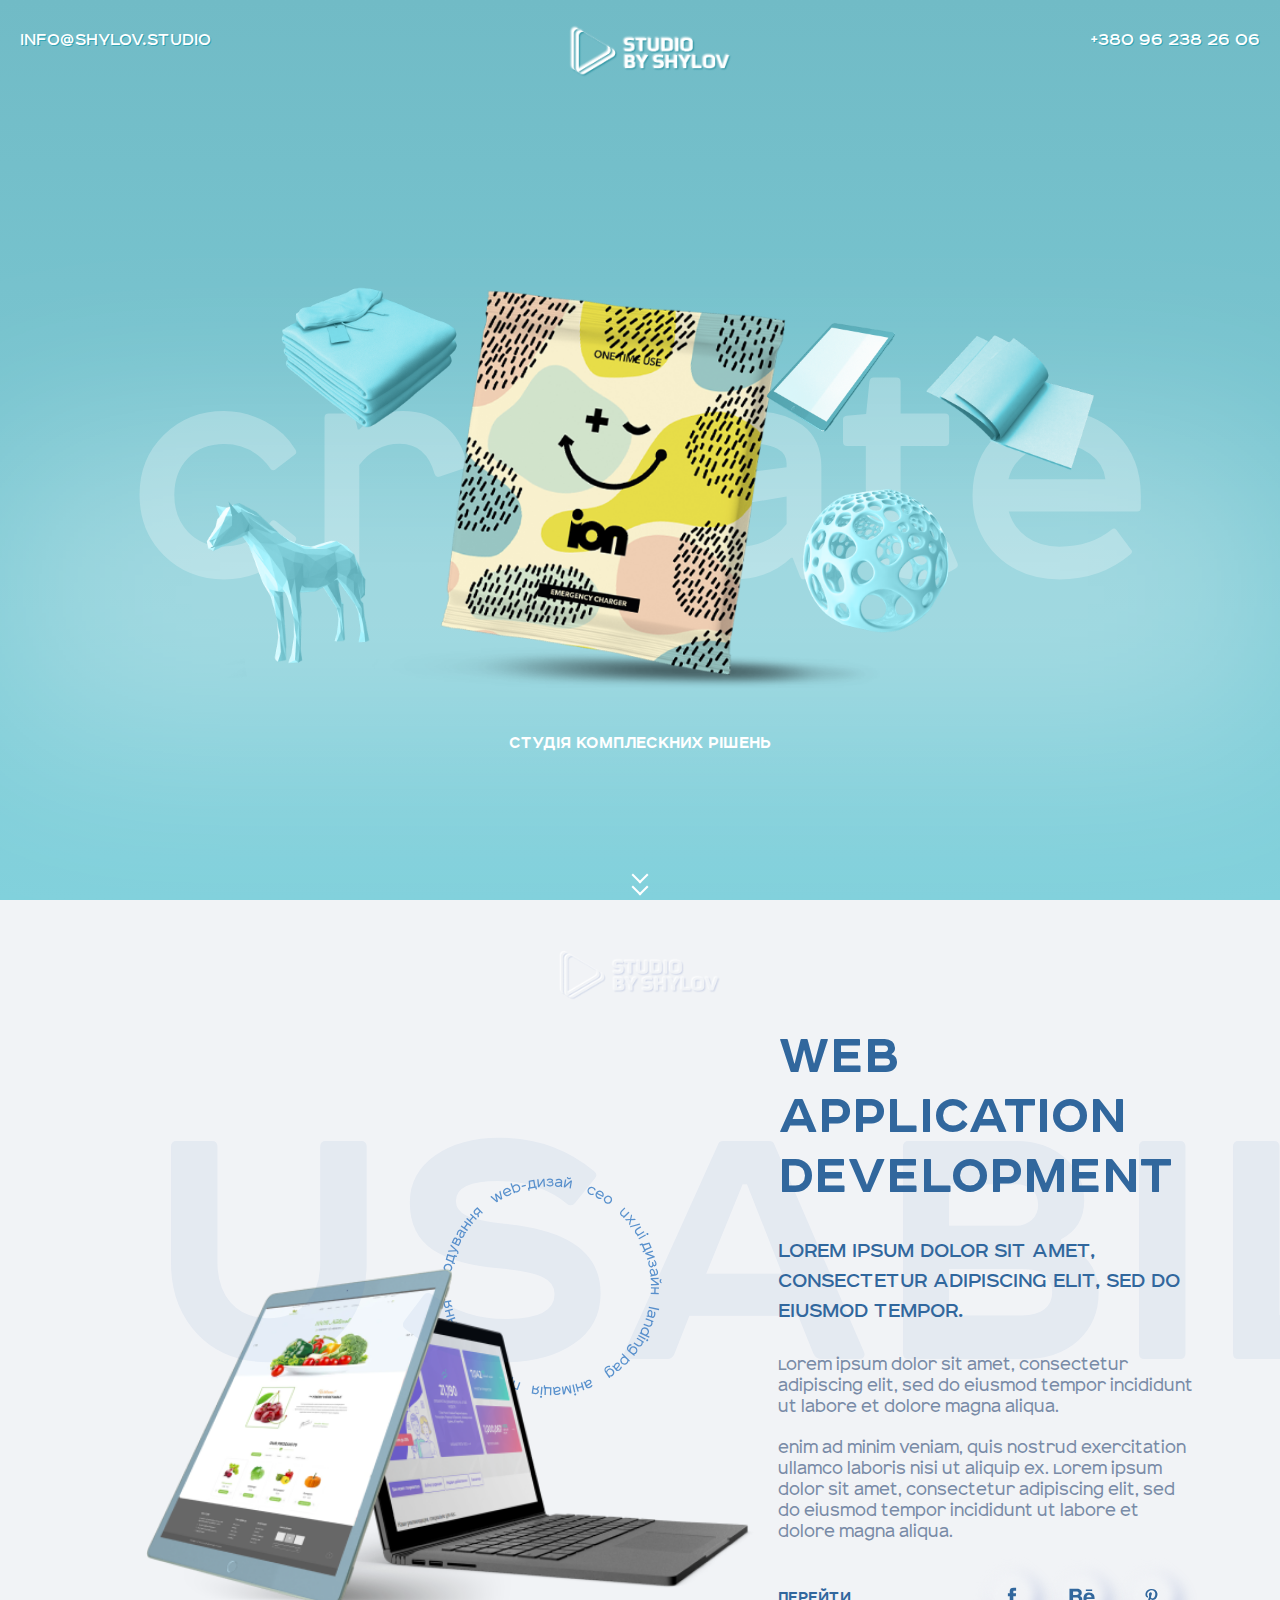
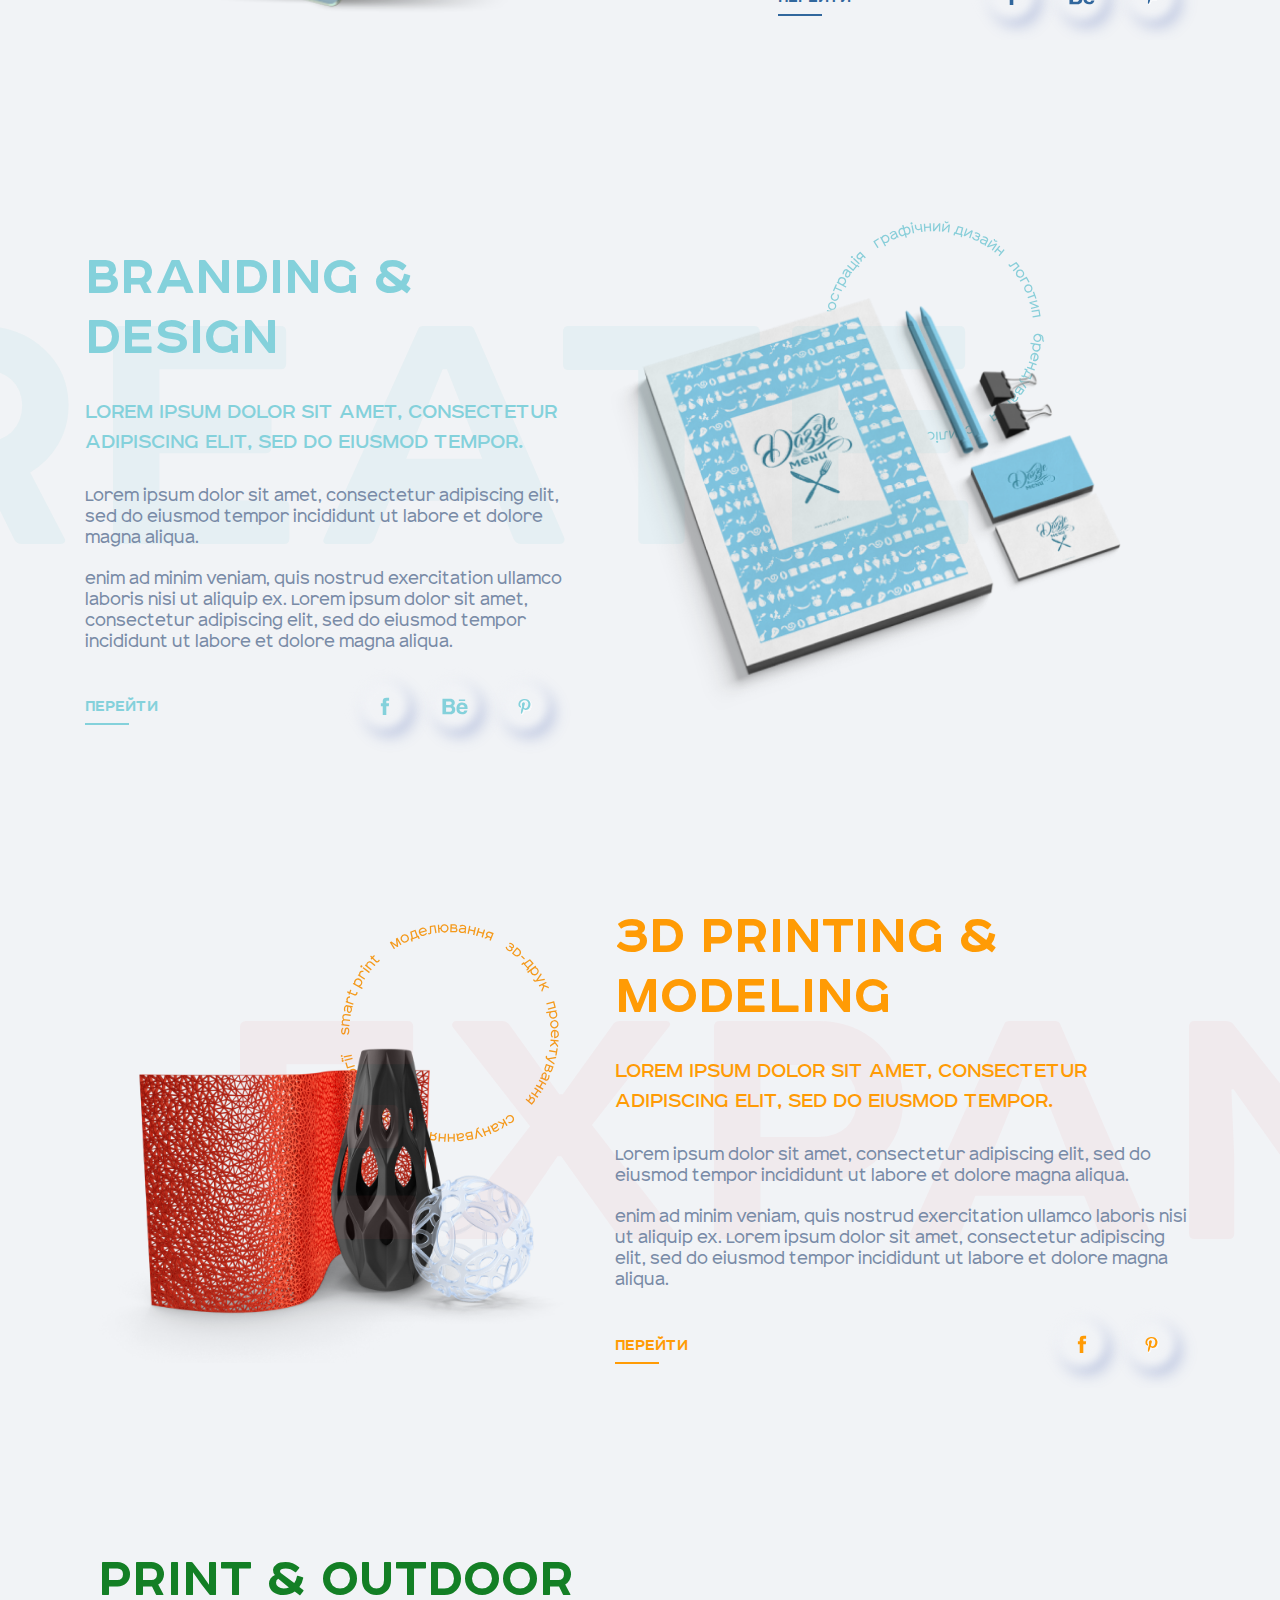
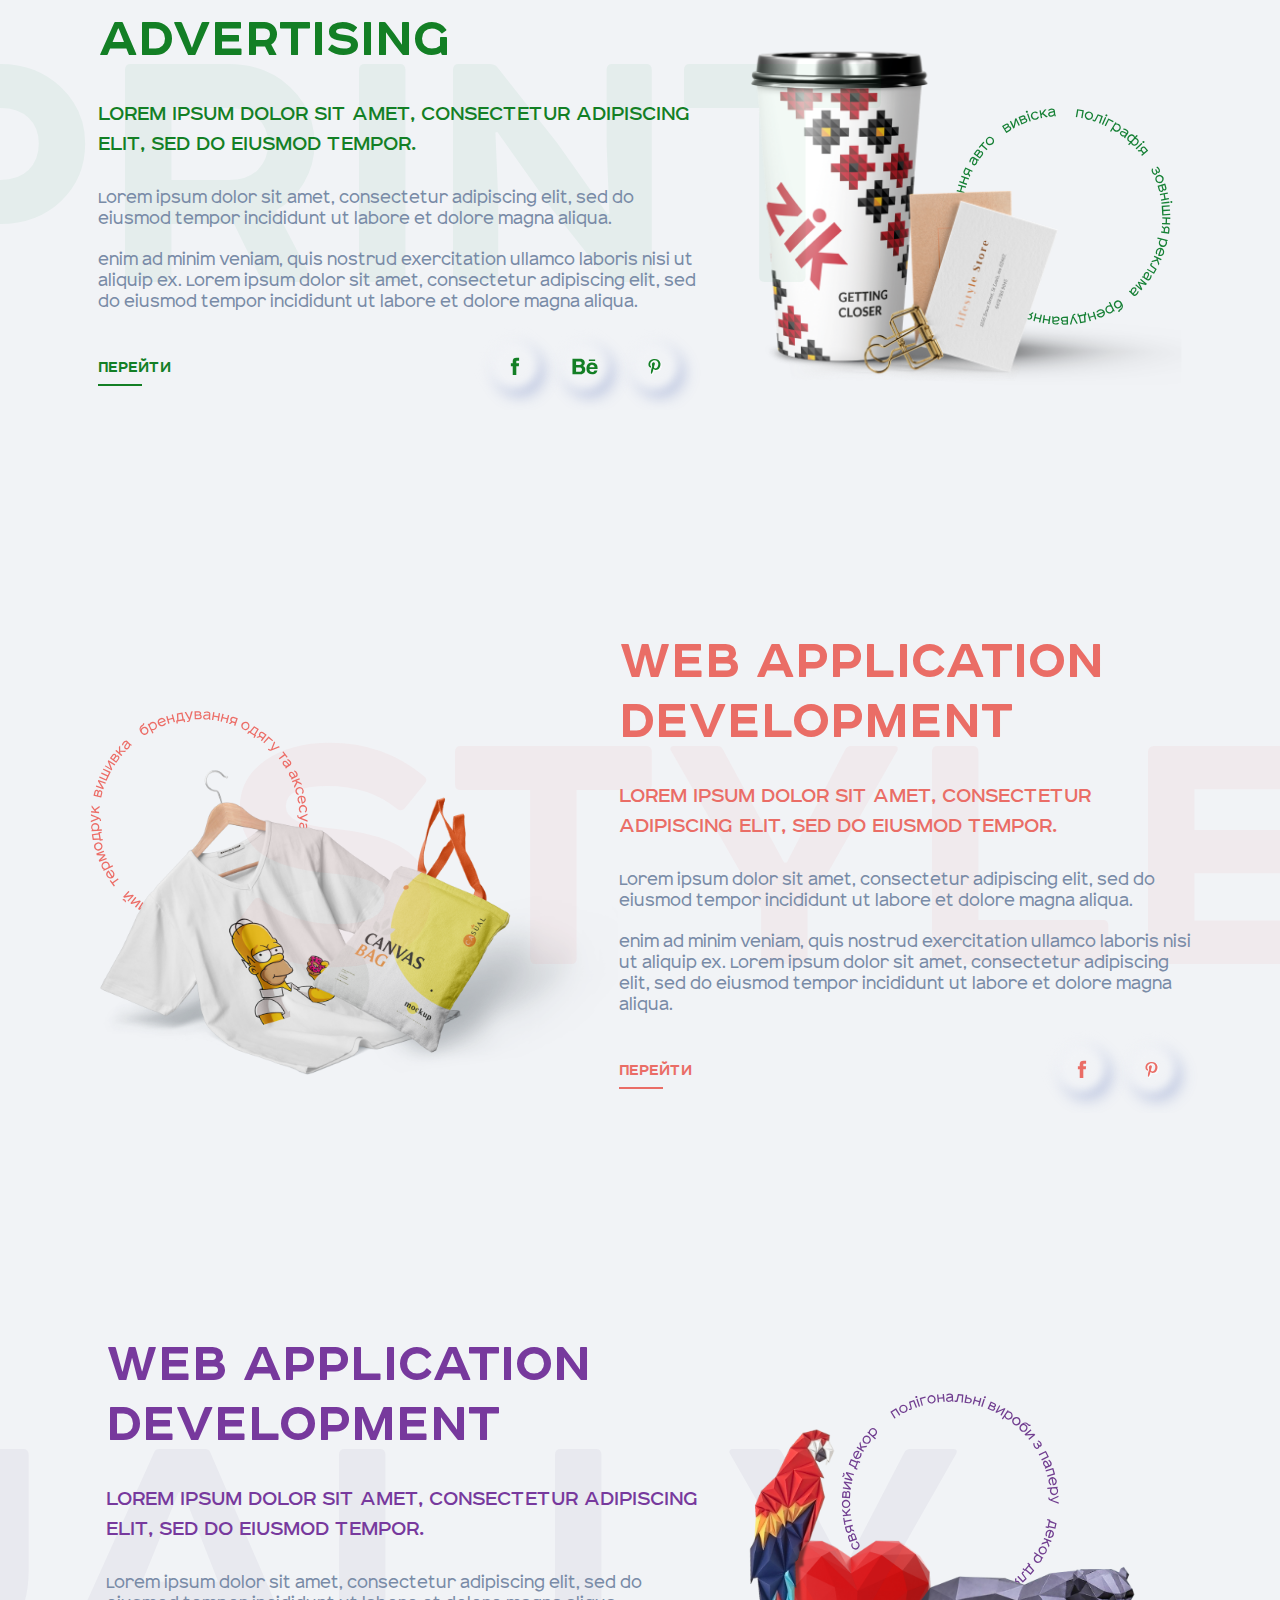
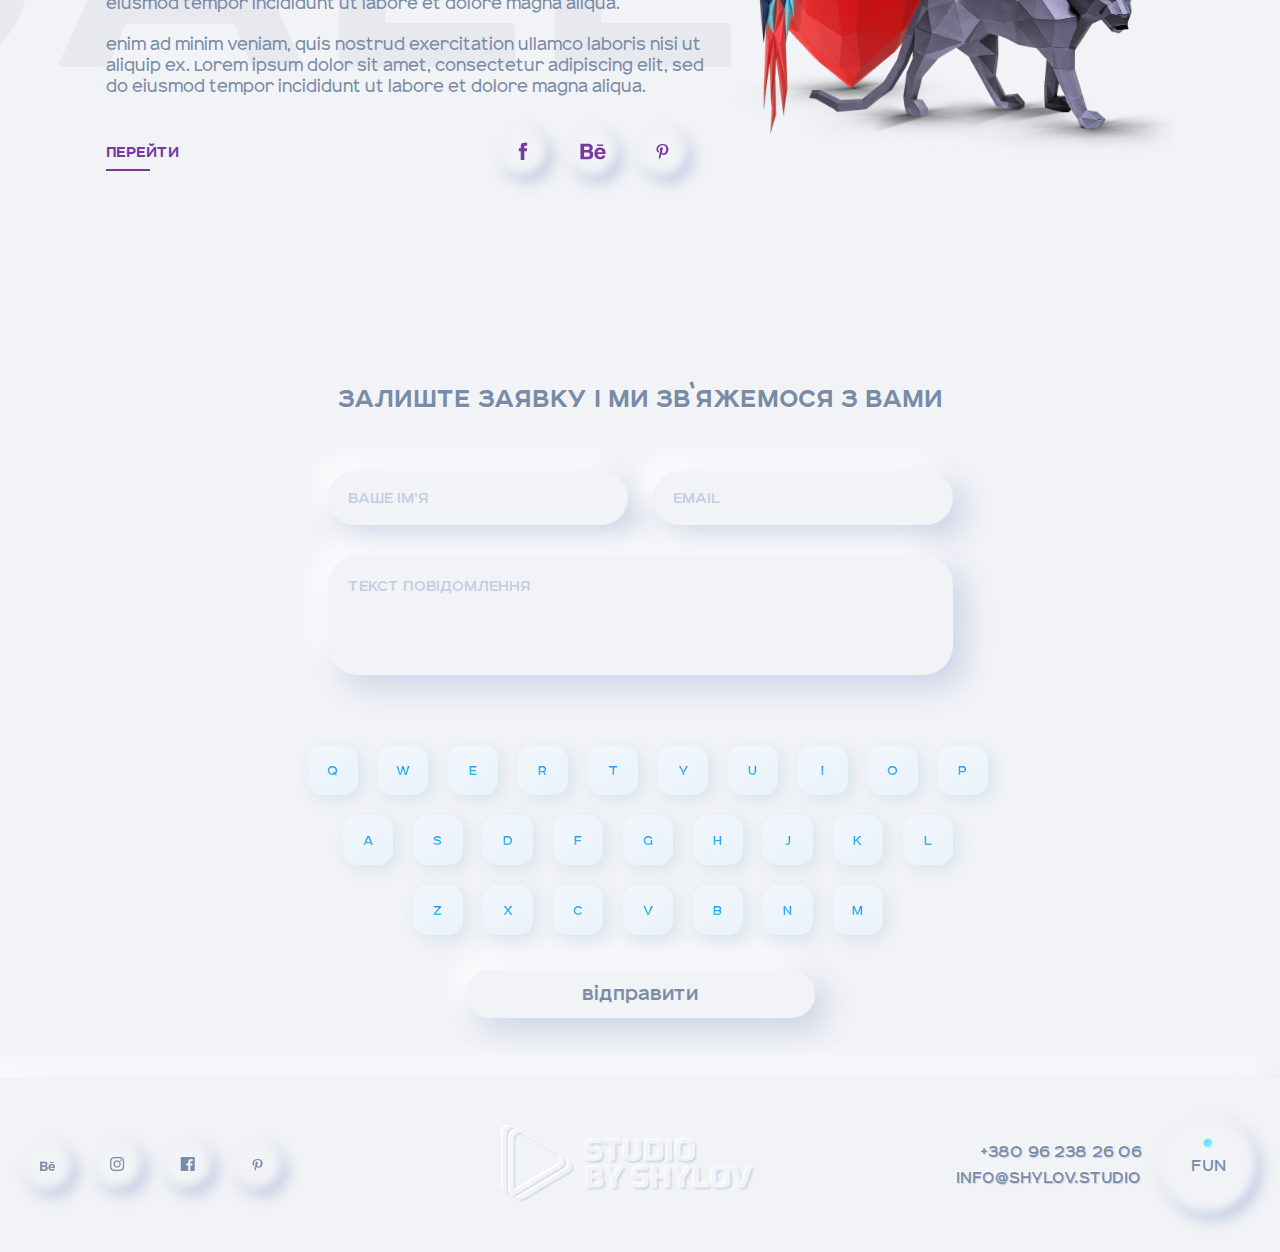
<file: index.html>
<!DOCTYPE html>
<html lang="en">
<head>
    <link rel="stylesheet" href="libs/bootstrap/bootstrap-grid.css">
    <link rel="stylesheet" href="style/style.css">
   
    <link rel="stylesheet" href="style/media.css">
    
   
    <meta charset="UTF-8">
    <meta name="viewport" content="width=device-width">
    
   
    <title>Document</title>
</head>
<body>
   
<header>
    <div class="container-fluid">
        <nav id="nav">
            <div class="logo-mog">
                <a href="#"><img src="image/logo-mob.png"></a>
            </div>
            <ul>
                <li><a href="#" class="close" aria-label="Close Navigation"><img src="image/close.svg" alt=""></a></li>
                <li><a href="#section1">Web-дизайн</a></li>
                <li><a href="#section2">Дизайн</a></li>
                <li><a href="#section3">Поліграфія</a></li>
                <li><a href="#section4">3D друк</a></li>
                <li><a href="#section5"> Mathildashop</a></li>
                <li><a href="#section5">Wallzoo</a></li>
            </ul>
            <div class="mob-info">
                <a href="tel:+380962382606">+380 96 238 26 06</a>
                <a href="mailto:INFO@SHYLOV.STUDIO">info@shylov.studio</a>
            </div>
        </nav>
     
       
        <header>
            <!-- верхний блок шапк -->
            <div class="header-top">
                <a href="#nav" class="nav-btn" aria-label="Open Navigation"><img src="image/munu.svg"></a>
                <div class="email">
                    <a href="mailto:INFO@SHYLOV.STUDIO">info@shylov.studio</a>
                </div>
                <div class="logo">
                    <a href="#"><img src="image/vector/logo.png"></a>
                </div>
                <div class="phone">
                    <a href="tel:+380962382606">+380 96 238 26 06</a>
                </div>
            </div>
            <!-- блок с картинками -->
            <div class="header-block">
               
                <div class="header-desc">
                    <div class="header-desc-img">
                        <img src="image/header-desc.png" alt="desc">
                            
                    </div>
                    <div class="header-item item-1">
                        <img src="image/header-item1.png" alt="item-1">
                        
                        
                    </div>
                    <div class="header-item item-2">
                        <img src="image/header-item2.png" alt="item-2">
                        
                    </div>
                    <div class="header-item item-3">
                        <img src="image/header-item3.png" alt="item-3">
                        
                    </div>
                    <div class="header-item item-4">
                        <img src="image/header-item4.png" alt="item-4">
                        
                    </div>
                    <div class="header-item item-5">
                        <img src="image/header-item5.png" alt="item-5">
        
                    </div>
                </div>
                <div class="header-link">
                    <a href="#">Студія комплескних рішень </a>
                </div>
                <div class="button-down">
                    <!-- <a href="#"><img src="image/down-btn.png" alt="down"></a> -->
                    <div class="scroll-arrow"></div>
                    <div class="scroll-arrow"></div>
                    
                </div>
            </div>
        </header>
    </div>
</header>
<!-- Логотип после шапки  -->
 <section class="logo-main"> 
    <div class="logo">
        <a href="#"><img src="image/vector/logo-main.png"></a>
    </div>
</section>

<section class="product-section">
    <div class="produc-desing-web">
        <img src="image/icon-small.png" alt="web">
    </div>
    <div class="produc-desing-img">
        <img src="image/desing-icon.png" alt="web">
    </div>
    <div class="produc-3d-img">
        <img src="image/small-icon2.png" alt="web">
    </div>
    <div class="produc-print-img">
        <img src="image/small-icon3.png" alt="web">
    </div>
    <div class="produc-mat-img">
        <img src="image/small-icon4.png" alt="web">
    </div>
    <div class="produc-wall-img">
        <img src="image/small-icon5.png" alt="web">
    </div>
    <div class="produc produc-web"> 
        <div class="container">
            <div class="product-item">
                <div class="product-img">
                    <img src="image/web.png" alt="">
                    <img class="product-img-sub" src="image/blue.svg" alt="">
                </div>
                <div class="product-text">
                    <div class="product-title">
                        Web application development
                    </div>
                    <div class="product-sub-title">
                        Lorem ipsum dolor sit amet, consectetur adipiscing elit, sed do eiusmod tempor.
                    </div>
                    <div class="product-desc">
                        <p>Lorem ipsum dolor sit amet, consectetur adipiscing elit, sed do eiusmod tempor incididunt ut labore et dolore magna aliqua.</p>
                        <p>enim ad minim veniam, quis nostrud exercitation ullamco laboris nisi ut aliquip ex. Lorem ipsum dolor sit amet, consectetur adipiscing elit, sed do eiusmod tempor incididunt ut labore et dolore magna aliqua.</p>
                    </div>
                    <div class="product-link">
                        <div class="link-block">
                            <a href="#">перейти</a>
                        </div>
                        <div class="social-link">
                            <ul>
                                <li>
                                    <a href="#">
                                        <svg width="10" height="18" viewBox="0 0 10 18" fill="none" xmlns="http://www.w3.org/2000/svg"><path d="M2.698 17.912h3.616V9.2h2.514l.241-2.894H6.314V4.644c0-.699.138-.965.827-.965h1.963V.653h-2.48c-2.687 0-3.892 1.13-3.892 3.326v2.327H.872v2.96h1.86v8.646h-.034z" fill="#31679D"/></svg>
                                    </a>
                                </li>
                                <li>
                                    <a href="#">
                                        <svg width="26" height="17" viewBox="0 0 26 17" fill="none" xmlns="http://www.w3.org/2000/svg"><path d="M23.153 2.949h-6.294V1.385h6.294V2.95zm-10.484 6.41c.406.63.61 1.393.61 2.29 0 .927-.23 1.759-.695 2.493a4.323 4.323 0 01-1.106 1.228 4.272 4.272 0 01-1.763.785 10.9 10.9 0 01-2.207.21H.469V.738h7.548c1.903.03 3.252.582 4.048 1.665.478.663.715 1.46.715 2.386 0 .956-.24 1.72-.723 2.301-.268.326-.665.622-1.19.89.796.29 1.399.749 1.802 1.38zM4.074 6.9H7.38c.68 0 1.229-.13 1.652-.388.423-.258.634-.716.634-1.374 0-.727-.28-1.21-.84-1.442-.481-.161-1.097-.244-1.844-.244h-2.91v3.448zm5.911 4.526c0-.812-.331-1.373-.994-1.674-.37-.171-.893-.259-1.563-.265H4.074v4.165h3.302c.679 0 1.204-.089 1.583-.274.684-.34 1.026-.989 1.026-1.952zm15.503-2.542c.076.511.11 1.253.096 2.223h-8.15c.044 1.125.433 1.912 1.17 2.362.444.282.982.42 1.613.42.665 0 1.207-.168 1.624-.514.228-.183.428-.442.602-.768h2.987c-.078.665-.438 1.339-1.084 2.024-1.002 1.088-2.407 1.634-4.21 1.634-1.49 0-2.804-.46-3.944-1.378-1.137-.92-1.707-2.413-1.707-4.484 0-1.943.512-3.429 1.54-4.464 1.032-1.036 2.364-1.552 4.005-1.552.973 0 1.85.174 2.633.523.78.35 1.424.901 1.932 1.658.46.667.755 1.438.893 2.316zm-2.94.291c-.055-.778-.315-1.366-.783-1.769-.464-.403-1.043-.606-1.735-.606-.752 0-1.333.217-1.746.642-.416.425-.674 1.002-.78 1.733h5.043z" fill="#31679D"/></svg>
                                    </a>
                                </li>
                                <li>
                                    <a href="#">
                                        <svg width="14" height="16" viewBox="0 0 14 16" fill="none" xmlns="http://www.w3.org/2000/svg"><g filter="url(#filter0_d)"><path d="M5.696.051C3.132.331.579 2.344.475 5.225.408 6.983 1.129 8.3 2.852 8.672c.197-.831.233-1.282.233-1.282s-.757-.74-.835-1.212c-.633-3.792 4.5-6.381 7.192-3.733 1.858 1.837.633 7.487-2.366 6.9-2.875-.562 1.406-5.058-.887-5.942-1.863-.72-2.855 2.198-1.972 3.643-.52 2.49-1.635 4.835-1.184 7.954 1.469-1.033 1.962-3.013 2.367-5.078.737.434 1.131.89 2.07.958 3.467.26 5.403-3.362 4.93-6.71C11.975 1.206 8.934-.303 5.696.052z" fill="#31679D"/></g><defs><filter id="filter0_d" x="0.470703" y="0" width="13" height="16" filterUnits="userSpaceOnUse" color-interpolation-filters="sRGB"><feFlood flood-opacity="0" result="BackgroundImageFix"/><feColorMatrix in="SourceAlpha" type="matrix" values="0 0 0 0 0 0 0 0 0 0 0 0 0 0 0 0 0 0 127 0"/><feOffset dx="1" dy="1"/><feColorMatrix type="matrix" values="0 0 0 0 1 0 0 0 0 1 0 0 0 0 1 0 0 0 0.5 0"/><feBlend mode="normal" in2="BackgroundImageFix" result="effect1_dropShadow"/><feBlend mode="normal" in="SourceGraphic" in2="effect1_dropShadow" result="shape"/></filter></defs></svg>
                                    </a>
                                </li>
                            </ul>
                        </div>
                    </div>
                </div>
            </div>
        </div>
    </div>
    <div class="produc produc-desing"> 
    
    <div class="container">
        <div class="product-item">
            <div class="product-img">
                <img src="image/desing.png" alt="">
                <img class="product-img-sub" src="image/blue2.svg" alt="">
            </div>
            <div class="product-text">
                <div class="product-title">
                    Branding & Design
                </div>
                <div class="product-sub-title">
                    Lorem ipsum dolor sit amet, consectetur adipiscing elit, sed do eiusmod tempor.
                </div>
                <div class="product-desc">
                    <p>Lorem ipsum dolor sit amet, consectetur adipiscing elit, sed do eiusmod tempor incididunt ut labore et dolore magna aliqua.</p>
                    <p>enim ad minim veniam, quis nostrud exercitation ullamco laboris nisi ut aliquip ex. Lorem ipsum dolor sit amet, consectetur adipiscing elit, sed do eiusmod tempor incididunt ut labore et dolore magna aliqua.</p>
                </div>
                <div class="product-link">
                    <div class="link-block">
                        <a href="#">перейти</a>
                    </div>
                    <div class="social-link">
                        <ul>
                            <li>
                                <a href="#">
                                    <svg width="10" height="18" viewBox="0 0 10 18" fill="none" xmlns="http://www.w3.org/2000/svg"><path d="M2.698 17.912h3.616V9.2h2.514l.241-2.894H6.314V4.644c0-.699.138-.965.827-.965h1.963V.653h-2.48c-2.687 0-3.892 1.13-3.892 3.326v2.327H.872v2.96h1.86v8.646h-.034z" fill="#84D1DB"/></svg>
                                </a>
                            </li>
                            <li>
                                <a href="#">
                                    <svg width="26" height="17" viewBox="0 0 26 17" fill="none" xmlns="http://www.w3.org/2000/svg"><path d="M23.153 2.949h-6.294V1.385h6.294V2.95zm-10.484 6.41c.406.63.61 1.393.61 2.29 0 .927-.23 1.759-.695 2.493a4.323 4.323 0 01-1.106 1.228 4.272 4.272 0 01-1.763.785 10.9 10.9 0 01-2.207.21H.469V.738h7.548c1.903.03 3.252.582 4.048 1.665.478.663.715 1.46.715 2.386 0 .956-.24 1.72-.723 2.301-.268.326-.665.622-1.19.89.796.29 1.399.749 1.802 1.38zM4.074 6.9H7.38c.68 0 1.229-.13 1.652-.388.423-.258.634-.716.634-1.374 0-.727-.28-1.21-.84-1.442-.481-.161-1.097-.244-1.844-.244h-2.91v3.448zm5.911 4.526c0-.812-.331-1.373-.994-1.674-.37-.171-.893-.259-1.563-.265H4.074v4.165h3.302c.679 0 1.204-.089 1.583-.274.684-.34 1.026-.989 1.026-1.952zm15.503-2.542c.076.511.11 1.253.096 2.223h-8.15c.044 1.125.433 1.912 1.17 2.362.444.282.982.42 1.613.42.665 0 1.207-.168 1.624-.514.228-.183.428-.442.602-.768h2.987c-.078.665-.438 1.339-1.084 2.024-1.002 1.088-2.407 1.634-4.21 1.634-1.49 0-2.804-.46-3.944-1.378-1.137-.92-1.707-2.413-1.707-4.484 0-1.943.512-3.429 1.54-4.464 1.032-1.036 2.364-1.552 4.005-1.552.973 0 1.85.174 2.633.523.78.35 1.424.901 1.932 1.658.46.667.755 1.438.893 2.316zm-2.94.291c-.055-.778-.315-1.366-.783-1.769-.464-.403-1.043-.606-1.735-.606-.752 0-1.333.217-1.746.642-.416.425-.674 1.002-.78 1.733h5.043z" fill="#84D1DB"/></svg>
                                </a>
                            </li>
                            <li>
                                <a href="#">
                                    <svg width="14" height="16" viewBox="0 0 14 16" fill="none" xmlns="http://www.w3.org/2000/svg"><g filter="url(#filter0_d)"><path d="M5.696.051C3.132.331.579 2.344.475 5.225.408 6.983 1.129 8.3 2.852 8.672c.197-.831.233-1.282.233-1.282s-.757-.74-.835-1.212c-.633-3.792 4.5-6.381 7.192-3.733 1.858 1.837.633 7.487-2.366 6.9-2.875-.562 1.406-5.058-.887-5.942-1.863-.72-2.855 2.198-1.972 3.643-.52 2.49-1.635 4.835-1.184 7.954 1.469-1.033 1.962-3.013 2.367-5.078.737.434 1.131.89 2.07.958 3.467.26 5.403-3.362 4.93-6.71C11.975 1.206 8.934-.303 5.696.052z" fill="#84D1DB"/></g><defs><filter id="filter0_d" x="0.470703" y="0" width="13" height="16" filterUnits="userSpaceOnUse" color-interpolation-filters="sRGB"><feFlood flood-opacity="0" result="BackgroundImageFix"/><feColorMatrix in="SourceAlpha" type="matrix" values="0 0 0 0 0 0 0 0 0 0 0 0 0 0 0 0 0 0 127 0"/><feOffset dx="1" dy="1"/><feColorMatrix type="matrix" values="0 0 0 0 1 0 0 0 0 1 0 0 0 0 1 0 0 0 0.5 0"/><feBlend mode="normal" in2="BackgroundImageFix" result="effect1_dropShadow"/><feBlend mode="normal" in="SourceGraphic" in2="effect1_dropShadow" result="shape"/></filter></defs></svg>
                                </a>
                            </li>
                        </ul>
                    </div>
                </div>
            </div>
        </div>
    </div>
    </div>
    <div class="produc produc-3d"> 
        <div class="container">
            <div class="product-item">
                <div class="product-img">
                    <img src="image/3d.png" alt="">
                    <img class="product-img-sub" src="image/yellow.svg" alt="">
                </div>
                <div class="product-text">
                    <div class="product-title">
                        3D printing & modeling
                    </div>
                    <div class="product-sub-title">
                        Lorem ipsum dolor sit amet, consectetur adipiscing elit, sed do eiusmod tempor.
                    </div>
                    <div class="product-desc">
                        <p>Lorem ipsum dolor sit amet, consectetur adipiscing elit, sed do eiusmod tempor incididunt ut labore et dolore magna aliqua.</p>
                        <p>enim ad minim veniam, quis nostrud exercitation ullamco laboris nisi ut aliquip ex. Lorem ipsum dolor sit amet, consectetur adipiscing elit, sed do eiusmod tempor incididunt ut labore et dolore magna aliqua.</p>
                    </div>
                    <div class="product-link">
                        <div class="link-block">
                            <a href="#">перейти</a>
                        </div>
                        <div class="social-link">
                            <ul>
                                <li>
                                    <a href="#">
                                        <svg width="10" height="18" viewBox="0 0 10 18" fill="none" xmlns="http://www.w3.org/2000/svg"><path d="M2.698 17.912h3.616V9.2h2.514l.241-2.894H6.314V4.644c0-.699.138-.965.827-.965h1.963V.653h-2.48c-2.687 0-3.892 1.13-3.892 3.326v2.327H.872v2.96h1.86v8.646h-.034z" fill="#FF9B05"/></svg>
                                    </a>
                                </li>
                               
                                <li>
                                    <a href="#">
                                        <svg width="14" height="16" viewBox="0 0 14 16" fill="none" xmlns="http://www.w3.org/2000/svg"><g filter="url(#filter0_d)"><path d="M5.696.051C3.132.331.579 2.344.475 5.225.408 6.983 1.129 8.3 2.852 8.672c.197-.831.233-1.282.233-1.282s-.757-.74-.835-1.212c-.633-3.792 4.5-6.381 7.192-3.733 1.858 1.837.633 7.487-2.366 6.9-2.875-.562 1.406-5.058-.887-5.942-1.863-.72-2.855 2.198-1.972 3.643-.52 2.49-1.635 4.835-1.184 7.954 1.469-1.033 1.962-3.013 2.367-5.078.737.434 1.131.89 2.07.958 3.467.26 5.403-3.362 4.93-6.71C11.975 1.206 8.934-.303 5.696.052z" fill="#FF9B05"/></g><defs><filter id="filter0_d" x="0.470703" y="0" width="13" height="16" filterUnits="userSpaceOnUse" color-interpolation-filters="sRGB"><feFlood flood-opacity="0" result="BackgroundImageFix"/><feColorMatrix in="SourceAlpha" type="matrix" values="0 0 0 0 0 0 0 0 0 0 0 0 0 0 0 0 0 0 127 0"/><feOffset dx="1" dy="1"/><feColorMatrix type="matrix" values="0 0 0 0 1 0 0 0 0 1 0 0 0 0 1 0 0 0 0.5 0"/><feBlend mode="normal" in2="BackgroundImageFix" result="effect1_dropShadow"/><feBlend mode="normal" in="SourceGraphic" in2="effect1_dropShadow" result="shape"/></filter></defs></svg>
                                    </a>
                                </li>
                            </ul>
                        </div>
                    </div>
                </div>
            </div>
        </div>
    </div>
    <div class="produc produc-print"> 
        <div class="container">
            <div class="product-item">
                <div class="product-img">
                    <img src="image/print.png" alt="">
                    <img class="product-img-sub" src="image/green.svg" alt="">
                </div>
                <div class="product-text">
                    <div class="product-title">
                        print & outdoor advertising
                    </div>
                    <div class="product-sub-title">
                        Lorem ipsum dolor sit amet, consectetur adipiscing elit, sed do eiusmod tempor.
                    </div>
                    <div class="product-desc">
                        <p>Lorem ipsum dolor sit amet, consectetur adipiscing elit, sed do eiusmod tempor incididunt ut labore et dolore magna aliqua.</p>
                        <p>enim ad minim veniam, quis nostrud exercitation ullamco laboris nisi ut aliquip ex. Lorem ipsum dolor sit amet, consectetur adipiscing elit, sed do eiusmod tempor incididunt ut labore et dolore magna aliqua.</p>
                    </div>
                    <div class="product-link">
                        <div class="link-block">
                            <a href="#">перейти</a>
                        </div>
                        <div class="social-link">
                            <ul>
                                <li>
                                    <a href="#">
                                        <svg width="10" height="18" viewBox="0 0 10 18" fill="none" xmlns="http://www.w3.org/2000/svg"><path d="M2.698 17.912h3.616V9.2h2.514l.241-2.894H6.314V4.644c0-.699.138-.965.827-.965h1.963V.653h-2.48c-2.687 0-3.892 1.13-3.892 3.326v2.327H.872v2.96h1.86v8.646h-.034z" fill="#137F25"/></svg>
                                    </a>
                                </li>
                                <li>
                                    <a href="#">
                                        <svg width="26" height="17" viewBox="0 0 26 17" fill="none" xmlns="http://www.w3.org/2000/svg"><path d="M23.153 2.949h-6.294V1.385h6.294V2.95zm-10.484 6.41c.406.63.61 1.393.61 2.29 0 .927-.23 1.759-.695 2.493a4.323 4.323 0 01-1.106 1.228 4.272 4.272 0 01-1.763.785 10.9 10.9 0 01-2.207.21H.469V.738h7.548c1.903.03 3.252.582 4.048 1.665.478.663.715 1.46.715 2.386 0 .956-.24 1.72-.723 2.301-.268.326-.665.622-1.19.89.796.29 1.399.749 1.802 1.38zM4.074 6.9H7.38c.68 0 1.229-.13 1.652-.388.423-.258.634-.716.634-1.374 0-.727-.28-1.21-.84-1.442-.481-.161-1.097-.244-1.844-.244h-2.91v3.448zm5.911 4.526c0-.812-.331-1.373-.994-1.674-.37-.171-.893-.259-1.563-.265H4.074v4.165h3.302c.679 0 1.204-.089 1.583-.274.684-.34 1.026-.989 1.026-1.952zm15.503-2.542c.076.511.11 1.253.096 2.223h-8.15c.044 1.125.433 1.912 1.17 2.362.444.282.982.42 1.613.42.665 0 1.207-.168 1.624-.514.228-.183.428-.442.602-.768h2.987c-.078.665-.438 1.339-1.084 2.024-1.002 1.088-2.407 1.634-4.21 1.634-1.49 0-2.804-.46-3.944-1.378-1.137-.92-1.707-2.413-1.707-4.484 0-1.943.512-3.429 1.54-4.464 1.032-1.036 2.364-1.552 4.005-1.552.973 0 1.85.174 2.633.523.78.35 1.424.901 1.932 1.658.46.667.755 1.438.893 2.316zm-2.94.291c-.055-.778-.315-1.366-.783-1.769-.464-.403-1.043-.606-1.735-.606-.752 0-1.333.217-1.746.642-.416.425-.674 1.002-.78 1.733h5.043z" fill="#137F25"/></svg>
                                    </a>
                                </li>
                                <li>
                                    <a href="#">
                                        <svg width="14" height="16" viewBox="0 0 14 16" fill="none" xmlns="http://www.w3.org/2000/svg"><g filter="url(#filter0_d)"><path d="M5.696.051C3.132.331.579 2.344.475 5.225.408 6.983 1.129 8.3 2.852 8.672c.197-.831.233-1.282.233-1.282s-.757-.74-.835-1.212c-.633-3.792 4.5-6.381 7.192-3.733 1.858 1.837.633 7.487-2.366 6.9-2.875-.562 1.406-5.058-.887-5.942-1.863-.72-2.855 2.198-1.972 3.643-.52 2.49-1.635 4.835-1.184 7.954 1.469-1.033 1.962-3.013 2.367-5.078.737.434 1.131.89 2.07.958 3.467.26 5.403-3.362 4.93-6.71C11.975 1.206 8.934-.303 5.696.052z" fill="#137F25"/></g><defs><filter id="filter0_d" x="0.470703" y="0" width="13" height="16" filterUnits="userSpaceOnUse" color-interpolation-filters="sRGB"><feFlood flood-opacity="0" result="BackgroundImageFix"/><feColorMatrix in="SourceAlpha" type="matrix" values="0 0 0 0 0 0 0 0 0 0 0 0 0 0 0 0 0 0 127 0"/><feOffset dx="1" dy="1"/><feColorMatrix type="matrix" values="0 0 0 0 1 0 0 0 0 1 0 0 0 0 1 0 0 0 0.5 0"/><feBlend mode="normal" in2="BackgroundImageFix" result="effect1_dropShadow"/><feBlend mode="normal" in="SourceGraphic" in2="effect1_dropShadow" result="shape"/></filter></defs></svg>
                                    </a>
                                </li>
                            </ul>
                        </div>
                    </div>
                </div>
            </div>
        </div>
    </div>
    <div class="produc produc-mat"> 
        <div class="container">
            <div class="product-item">
                <div class="product-img">
                    <img src="image/mat.png" alt="">
                    <img class="product-img-sub" src="image/red.svg" alt="">
                </div>
                <div class="product-text">
                    <div class="product-title">
                        Web application development
                    </div>
                    <div class="product-sub-title">
                        Lorem ipsum dolor sit amet, consectetur adipiscing elit, sed do eiusmod tempor.
                    </div>
                    <div class="product-desc">
                        <p>Lorem ipsum dolor sit amet, consectetur adipiscing elit, sed do eiusmod tempor incididunt ut labore et dolore magna aliqua.</p>
                        <p>enim ad minim veniam, quis nostrud exercitation ullamco laboris nisi ut aliquip ex. Lorem ipsum dolor sit amet, consectetur adipiscing elit, sed do eiusmod tempor incididunt ut labore et dolore magna aliqua.</p>
                    </div>
                    <div class="product-link">
                        <div class="link-block">
                            <a href="#">перейти</a>
                        </div>
                        <div class="social-link">
                            <ul>
                                <li>
                                    <a href="#">
                                        <svg width="10" height="18" viewBox="0 0 10 18" fill="none" xmlns="http://www.w3.org/2000/svg"><path d="M2.698 17.912h3.616V9.2h2.514l.241-2.894H6.314V4.644c0-.699.138-.965.827-.965h1.963V.653h-2.48c-2.687 0-3.892 1.13-3.892 3.326v2.327H.872v2.96h1.86v8.646h-.034z" fill="#EA6D66"/></svg>
                                    </a>
                                </li>
                                <li>
                                    <a href="#">
                                        <svg width="14" height="16" viewBox="0 0 14 16" fill="none" xmlns="http://www.w3.org/2000/svg"><g filter="url(#filter0_d)"><path d="M5.696.051C3.132.331.579 2.344.475 5.225.408 6.983 1.129 8.3 2.852 8.672c.197-.831.233-1.282.233-1.282s-.757-.74-.835-1.212c-.633-3.792 4.5-6.381 7.192-3.733 1.858 1.837.633 7.487-2.366 6.9-2.875-.562 1.406-5.058-.887-5.942-1.863-.72-2.855 2.198-1.972 3.643-.52 2.49-1.635 4.835-1.184 7.954 1.469-1.033 1.962-3.013 2.367-5.078.737.434 1.131.89 2.07.958 3.467.26 5.403-3.362 4.93-6.71C11.975 1.206 8.934-.303 5.696.052z" fill="#EA6D66"/></g><defs><filter id="filter0_d" x="0.470703" y="0" width="13" height="16" filterUnits="userSpaceOnUse" color-interpolation-filters="sRGB"><feFlood flood-opacity="0" result="BackgroundImageFix"/><feColorMatrix in="SourceAlpha" type="matrix" values="0 0 0 0 0 0 0 0 0 0 0 0 0 0 0 0 0 0 127 0"/><feOffset dx="1" dy="1"/><feColorMatrix type="matrix" values="0 0 0 0 1 0 0 0 0 1 0 0 0 0 1 0 0 0 0.5 0"/><feBlend mode="normal" in2="BackgroundImageFix" result="effect1_dropShadow"/><feBlend mode="normal" in="SourceGraphic" in2="effect1_dropShadow" result="shape"/></filter></defs></svg>
                                    </a>
                                </li>
                            </ul>
                        </div>
                    </div>
                </div>
            </div>
        </div>
    </div>
    <div class="produc produc-wall"> 
        <div class="container">
            <div class="product-item">
                <div class="product-img">
                    <img src="image/wall.png" alt="">
                    <img class="product-img-sub" src="image/fill.svg" alt="">
                </div>
                <div class="product-text">
                    <div class="product-title">
                        Web application development
                    </div>
                    <div class="product-sub-title">
                        Lorem ipsum dolor sit amet, consectetur adipiscing elit, sed do eiusmod tempor.
                    </div>
                    <div class="product-desc">
                        <p>Lorem ipsum dolor sit amet, consectetur adipiscing elit, sed do eiusmod tempor incididunt ut labore et dolore magna aliqua.</p>
                        <p>enim ad minim veniam, quis nostrud exercitation ullamco laboris nisi ut aliquip ex. Lorem ipsum dolor sit amet, consectetur adipiscing elit, sed do eiusmod tempor incididunt ut labore et dolore magna aliqua.</p>
                    </div>
                    <div class="product-link">
                        <div class="link-block">
                            <a href="#">перейти</a>
                        </div>
                        <div class="social-link">
                            <ul>
                                <li>
                                    <a href="#">
                                        <svg width="10" height="18" viewBox="0 0 10 18" fill="none" xmlns="http://www.w3.org/2000/svg"><path d="M2.698 17.912h3.616V9.2h2.514l.241-2.894H6.314V4.644c0-.699.138-.965.827-.965h1.963V.653h-2.48c-2.687 0-3.892 1.13-3.892 3.326v2.327H.872v2.96h1.86v8.646h-.034z" fill="#77399D"/></svg>
                                    </a>
                                </li>
                                <li>
                                    <a href="#">
                                        <svg width="26" height="17" viewBox="0 0 26 17" fill="none" xmlns="http://www.w3.org/2000/svg"><path d="M23.153 2.949h-6.294V1.385h6.294V2.95zm-10.484 6.41c.406.63.61 1.393.61 2.29 0 .927-.23 1.759-.695 2.493a4.323 4.323 0 01-1.106 1.228 4.272 4.272 0 01-1.763.785 10.9 10.9 0 01-2.207.21H.469V.738h7.548c1.903.03 3.252.582 4.048 1.665.478.663.715 1.46.715 2.386 0 .956-.24 1.72-.723 2.301-.268.326-.665.622-1.19.89.796.29 1.399.749 1.802 1.38zM4.074 6.9H7.38c.68 0 1.229-.13 1.652-.388.423-.258.634-.716.634-1.374 0-.727-.28-1.21-.84-1.442-.481-.161-1.097-.244-1.844-.244h-2.91v3.448zm5.911 4.526c0-.812-.331-1.373-.994-1.674-.37-.171-.893-.259-1.563-.265H4.074v4.165h3.302c.679 0 1.204-.089 1.583-.274.684-.34 1.026-.989 1.026-1.952zm15.503-2.542c.076.511.11 1.253.096 2.223h-8.15c.044 1.125.433 1.912 1.17 2.362.444.282.982.42 1.613.42.665 0 1.207-.168 1.624-.514.228-.183.428-.442.602-.768h2.987c-.078.665-.438 1.339-1.084 2.024-1.002 1.088-2.407 1.634-4.21 1.634-1.49 0-2.804-.46-3.944-1.378-1.137-.92-1.707-2.413-1.707-4.484 0-1.943.512-3.429 1.54-4.464 1.032-1.036 2.364-1.552 4.005-1.552.973 0 1.85.174 2.633.523.78.35 1.424.901 1.932 1.658.46.667.755 1.438.893 2.316zm-2.94.291c-.055-.778-.315-1.366-.783-1.769-.464-.403-1.043-.606-1.735-.606-.752 0-1.333.217-1.746.642-.416.425-.674 1.002-.78 1.733h5.043z" fill="#77399D"/></svg>
                                    </a>
                                </li>
                                <li>
                                    <a href="#">
                                        <svg width="14" height="16" viewBox="0 0 14 16" fill="none" xmlns="http://www.w3.org/2000/svg"><g filter="url(#filter0_d)"><path d="M5.696.051C3.132.331.579 2.344.475 5.225.408 6.983 1.129 8.3 2.852 8.672c.197-.831.233-1.282.233-1.282s-.757-.74-.835-1.212c-.633-3.792 4.5-6.381 7.192-3.733 1.858 1.837.633 7.487-2.366 6.9-2.875-.562 1.406-5.058-.887-5.942-1.863-.72-2.855 2.198-1.972 3.643-.52 2.49-1.635 4.835-1.184 7.954 1.469-1.033 1.962-3.013 2.367-5.078.737.434 1.131.89 2.07.958 3.467.26 5.403-3.362 4.93-6.71C11.975 1.206 8.934-.303 5.696.052z" fill="#77399D"/></g><defs><filter id="filter0_d" x="0.470703" y="0" width="13" height="16" filterUnits="userSpaceOnUse" color-interpolation-filters="sRGB"><feFlood flood-opacity="0" result="BackgroundImageFix"/><feColorMatrix in="SourceAlpha" type="matrix" values="0 0 0 0 0 0 0 0 0 0 0 0 0 0 0 0 0 0 127 0"/><feOffset dx="1" dy="1"/><feColorMatrix type="matrix" values="0 0 0 0 1 0 0 0 0 1 0 0 0 0 1 0 0 0 0.5 0"/><feBlend mode="normal" in2="BackgroundImageFix" result="effect1_dropShadow"/><feBlend mode="normal" in="SourceGraphic" in2="effect1_dropShadow" result="shape"/></filter></defs></svg>
                                    </a>
                                </li>
                            </ul>
                        </div>
                    </div>
                </div>
            </div>
        </div>
    </div>
</section>

<section class="form">
    <div class="container">
        <h2>Залиште заявку і ми зв`яжемося з вами</h2>
        <form>
            
            <div class="user-info" >
                <input type="text" placeholder="ваше ім’я">
                <input type="email" placeholder="email">
            </div>
            <div class="user-text">
                  
                  
                  
                 <textarea name="text textbox"  name="textbox" placeholder="текст повідомлення"></textarea>
                 <div class="keyboard">
                    <div class="keyboard__row">
                      <div class="keyboard__keys">
                        <span class="key"><p class="key__letter">Q</p></span>
                        <span class="key"><p class="key__letter">W</p></span>
                        <span class="key"><p class="key__letter">E</p></span>
                        <span class="key"><p class="key__letter">R</p></span>
                        <span class="key"><p class="key__letter">T</p></span>
                        <span class="key"><p class="key__letter">Y</p></span>
                        <span class="key"><p class="key__letter">U</p></span>
                        <span class="key"><p class="key__letter">I</p></span>
                        <span class="key"><p class="key__letter">O</p></span>
                        <span class="key"><p class="key__letter">P</p></span>
                      </div>
                    </div>
                    <div class="keyboard__row">
                      <div class="keyboard__keys">
                        <span class="key"><p class="key__letter">A</p></span>
                        <span class="key"><p class="key__letter">S</p></span>
                        <span class="key"><p class="key__letter">D</p></span>
                        <span class="key"><p class="key__letter">F</p></span>
                        <span class="key"><p class="key__letter">G</p></span>
                        <span class="key"><p class="key__letter">H</p></span>
                        <span class="key"><p class="key__letter">J</p></span>
                        <span class="key"><p class="key__letter">K</p></span>
                        <span class="key"><p class="key__letter">L</p></span>
                      </div>
                    </div>
                    <div class="keyboard__row">
                      <div class="keyboard__keys">
                         <span class="key"><p class="key__letter">Z</p></span>
                        <span class="key"><p class="key__letter">X</p></span>
                        <span class="key"><p class="key__letter">C</p></span>
                        <span class="key"><p class="key__letter">V</p></span>
                        <span class="key"><p class="key__letter">B</p></span>
                        <span class="key"><p class="key__letter">N</p></span>
                        <span class="key"><p class="key__letter">M</p></span>
                      </div>
                    </div>
                  <!-- <div class="keyboard__row">
                    <div class="keyboard__keys">
                      <span class="key key__space"><p class="key__letter">Space</p></span>
                    </div>
                  </div> -->
                </div>
            </div>
            <button class="user-btn">відправити</button>
        </form>
    </div>
</section>

<footer>
        <div class="footer-block">
            <div class="social-link">
                <ul>
                    <li>
                        <a href="#">
                            <img src="image/Group1.png" alt="">
                        </a>
                    </li>
                    <li>
                        <a href="#">
                            <img src="image/twitter1.png" alt="">
                        </a>
                    </li>
                    <li>
                        <a href="#">
                            <img src="image/twitter.png" alt="">
                        </a>
                    </li>
                    <li>
                        <a href="#">
                            <img src="image/te1.png" alt="">
                        </a>
                    </li>
                </ul>
            </div>
            <div class="footer-logo">
                <a href="#"><img src="image/vector/logo-main.png"></a>
            </div>
            <div class="footer-info">
                <div class="footer-contact">
                    <a href="">+380 96 238 26 06</a>
                    <a href="">INFO@SHYLOV.STUDIO</a>
                </div>
                <div class="footer-btn">
                    <a href="#">fun</a>
                </div>
            </div>   
        </div>
</footer>   





<script src="js/common.js"></script>

</body>
</html>
</file>
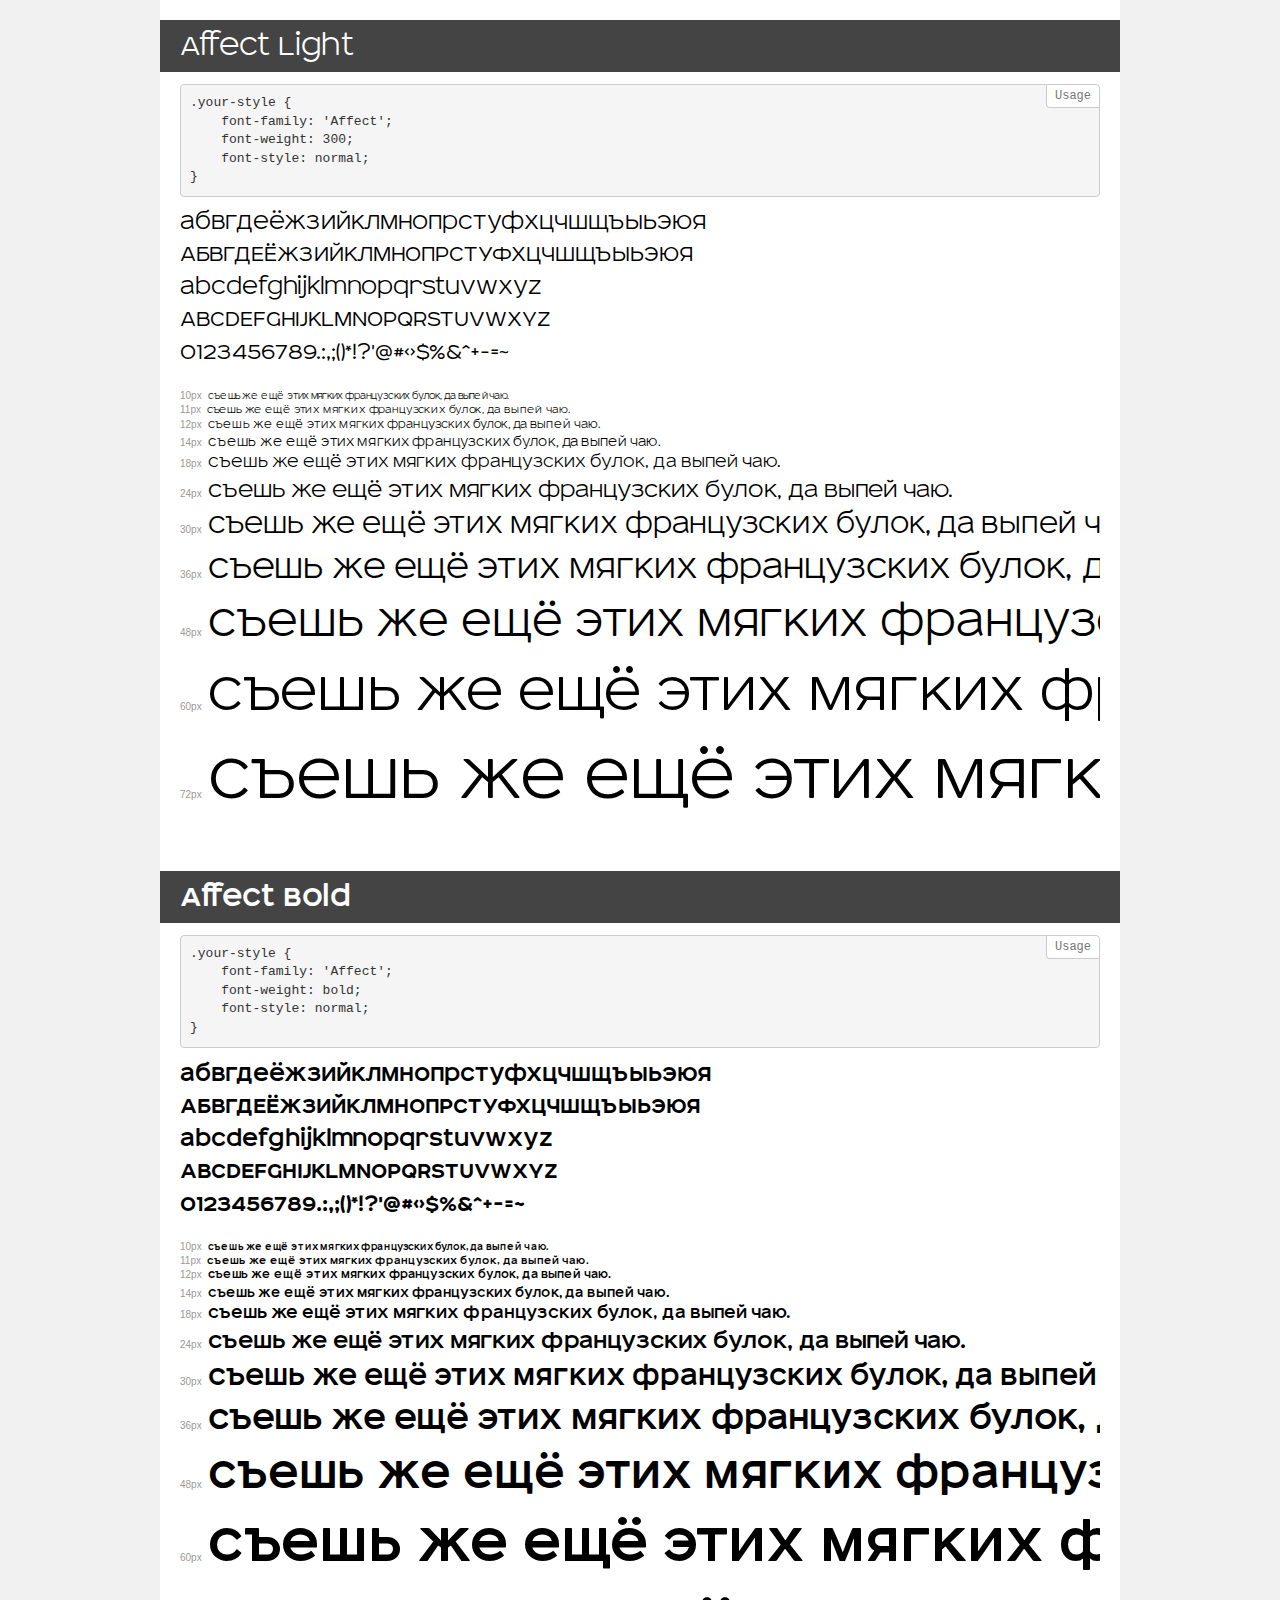
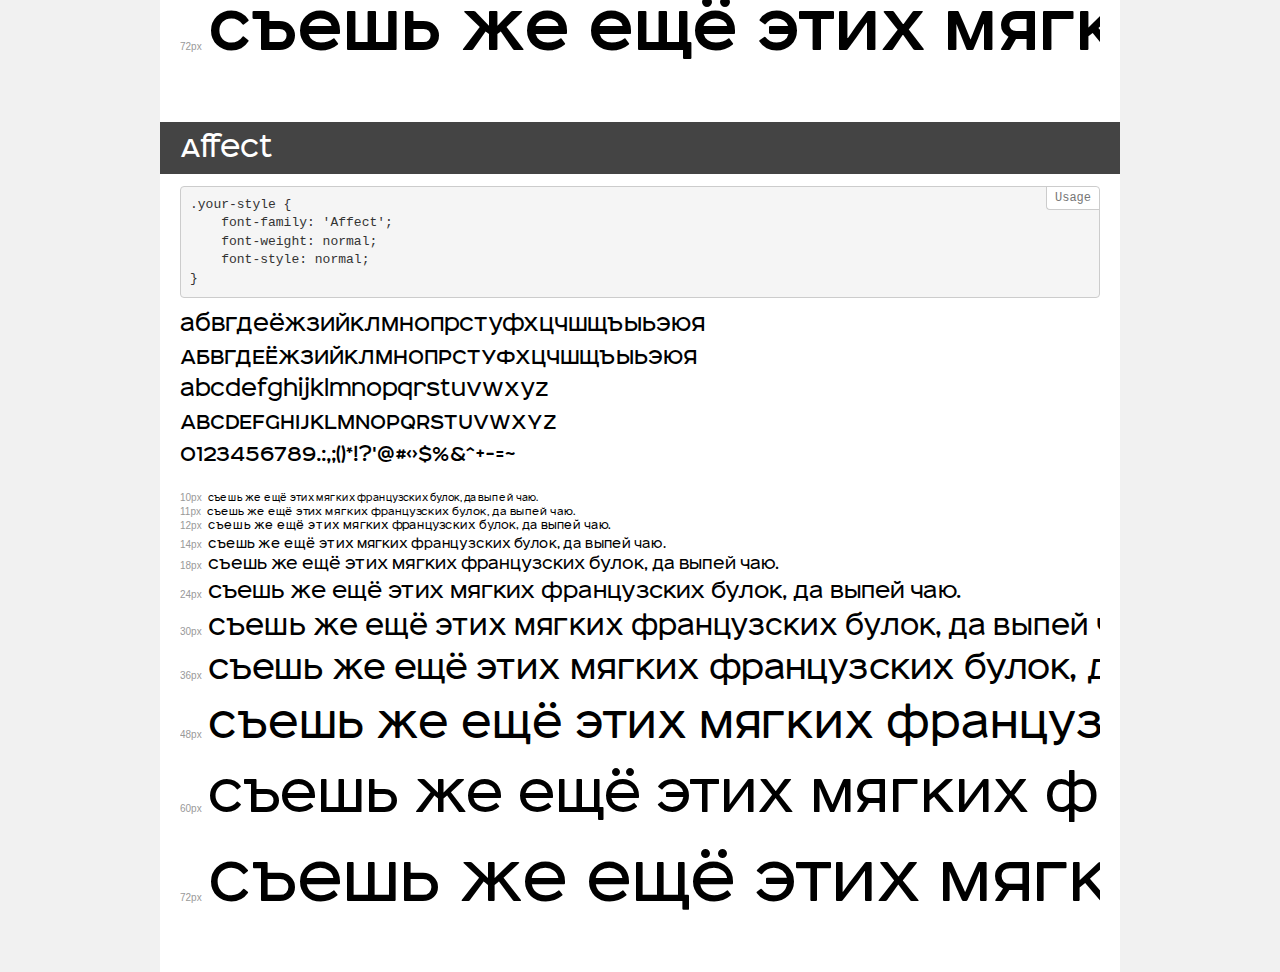
<file: fonts/Affect/demo.html>
<!DOCTYPE html>
<html>
<head>
	<meta charset="utf-8">
	<meta http-equiv="X-UA-Compatible" content="IE=edge">
	<meta name="viewport" content="width=device-width, initial-scale=1">
	<meta name="robots" content="noindex, noarchive">
	<title>Transfonter demo</title>
	<link href="stylesheet.css" rel="stylesheet">
	<style>
		/*
		http://meyerweb.com/eric/tools/css/reset/
		v2.0 | 20110126
		License: none (public domain)
		*/
		html, body, div, span, applet, object, iframe,
		h1, h2, h3, h4, h5, h6, p, blockquote, pre,
		a, abbr, acronym, address, big, cite, code,
		del, dfn, em, img, ins, kbd, q, s, samp,
		small, strike, strong, sub, sup, tt, var,
		b, u, i, center,
		dl, dt, dd, ol, ul, li,
		fieldset, form, label, legend,
		table, caption, tbody, tfoot, thead, tr, th, td,
		article, aside, canvas, details, embed,
		figure, figcaption, footer, header, hgroup,
		menu, nav, output, ruby, section, summary,
		time, mark, audio, video {
			margin: 0;
			padding: 0;
			border: 0;
			font-size: 100%;
			font: inherit;
			vertical-align: baseline;
		}
		/* HTML5 display-role reset for older browsers */
		article, aside, details, figcaption, figure,
		footer, header, hgroup, menu, nav, section {
			display: block;
		}
		body {
			line-height: 1;
		}
		ol, ul {
			list-style: none;
		}
		blockquote, q {
			quotes: none;
		}
		blockquote:before, blockquote:after,
		q:before, q:after {
			content: '';
			content: none;
		}
		table {
			border-collapse: collapse;
			border-spacing: 0;
		}
		/* common styles */
		body {
			background: #f1f1f1;
			color: #000;
		}
		.page {
			background: #fff;
			width: 920px;
			margin: 0 auto;
			padding: 20px 20px 0 20px;
			overflow: hidden;
		}
		.font-container {
			overflow-x: auto;
			overflow-y: hidden;
			margin-bottom: 40px;
			line-height: 1.3;
			white-space: nowrap;
			padding-bottom: 5px;
		}
		h1 {
			position: relative;
			background: #444;
			font-size: 32px;
			color: #fff;
			padding: 10px 20px;
			margin: 0 -20px 12px -20px;
		}
		.letters {
			font-size: 25px;
			margin-bottom: 20px;
		}
		.s10:before {
			content: '10px';
		}
		.s11:before {
			content: '11px';
		}
		.s12:before {
			content: '12px';
		}
		.s14:before {
			content: '14px';
		}
		.s18:before {
			content: '18px';
		}
		.s24:before {
			content: '24px';
		}
		.s30:before {
			content: '30px';
		}
		.s36:before {
			content: '36px';
		}
		.s48:before {
			content: '48px';
		}
		.s60:before {
			content: '60px';
		}
		.s72:before {
			content: '72px';
		}
		.s10:before, .s11:before, .s12:before, .s14:before,
		.s18:before, .s24:before, .s30:before, .s36:before,
		.s48:before, .s60:before, .s72:before {
			font-family: Arial, sans-serif;
			font-size: 10px;
			font-weight: normal;
			font-style: normal;
			color: #999;
			padding-right: 6px;
		}
		pre {
			display: block;
			position: relative;
			padding: 9px;
			margin: 0 0 10px;
			font-family: Monaco, Menlo, Consolas, "Courier New", monospace !important;
			font-size: 13px;
			line-height: 1.428571429;
			color: #333;
			font-weight: normal !important;
			font-style: normal !important;
			background-color: #f5f5f5;
			border: 1px solid #ccc;
			overflow-x: auto;
			border-radius: 4px;
		}
		pre:after {
			display: block;
			position: absolute;
			right: 0;
			top: 0;
			content: 'Usage';
			line-height: 1;
			padding: 5px 8px;
			font-size: 12px;
			color: #767676;
			background-color: #fff;
			border: 1px solid #ccc;
			border-right: none;
			border-top: none;
			border-radius: 0 4px 0 4px;
			z-index: 10;
		}
		/* responsive */
		@media (max-width: 959px) {
			.page {
				width: auto;
				margin: 0;
			}
		}
	</style>
</head>
<body>
<div class="page">
	<div class="demo" style="font-family: 'Affect'; font-weight: 300; font-style: normal;">
		<h1>Affect Light</h1>
		<pre>.your-style {
    font-family: 'Affect';
    font-weight: 300;
    font-style: normal;
}</pre>
		<div class="font-container">
			<p class="letters">
				абвгдеёжзийклмнопрстуфхцчшщъыьэюя <br />
				АБВГДЕЁЖЗИЙКЛМНОПРСТУФХЦЧШЩЪЫЬЭЮЯ <br />
				abcdefghijklmnopqrstuvwxyz <br />
				ABCDEFGHIJKLMNOPQRSTUVWXYZ <br />				0123456789.:,;()*!?'@#<>$%&^+-=~
			</p>
			<p class="s10" style="font-size: 10px;">Съешь же ещё этих мягких французских булок, да выпей чаю.</p>
			<p class="s11" style="font-size: 11px;">Съешь же ещё этих мягких французских булок, да выпей чаю.</p>
			<p class="s12" style="font-size: 12px;">Съешь же ещё этих мягких французских булок, да выпей чаю.</p>
			<p class="s14" style="font-size: 14px;">Съешь же ещё этих мягких французских булок, да выпей чаю.</p>
			<p class="s18" style="font-size: 18px;">Съешь же ещё этих мягких французских булок, да выпей чаю.</p>
			<p class="s24" style="font-size: 24px;">Съешь же ещё этих мягких французских булок, да выпей чаю.</p>
			<p class="s30" style="font-size: 30px;">Съешь же ещё этих мягких французских булок, да выпей чаю.</p>
			<p class="s36" style="font-size: 36px;">Съешь же ещё этих мягких французских булок, да выпей чаю.</p>
			<p class="s48" style="font-size: 48px;">Съешь же ещё этих мягких французских булок, да выпей чаю.</p>
			<p class="s60" style="font-size: 60px;">Съешь же ещё этих мягких французских булок, да выпей чаю.</p>
			<p class="s72" style="font-size: 72px;">Съешь же ещё этих мягких французских булок, да выпей чаю.</p>
		</div>
	</div>
	<div class="demo" style="font-family: 'Affect'; font-weight: bold; font-style: normal;">
		<h1>Affect Bold</h1>
		<pre>.your-style {
    font-family: 'Affect';
    font-weight: bold;
    font-style: normal;
}</pre>
		<div class="font-container">
			<p class="letters">
				абвгдеёжзийклмнопрстуфхцчшщъыьэюя <br />
				АБВГДЕЁЖЗИЙКЛМНОПРСТУФХЦЧШЩЪЫЬЭЮЯ <br />
				abcdefghijklmnopqrstuvwxyz <br />
				ABCDEFGHIJKLMNOPQRSTUVWXYZ <br />				0123456789.:,;()*!?'@#<>$%&^+-=~
			</p>
			<p class="s10" style="font-size: 10px;">Съешь же ещё этих мягких французских булок, да выпей чаю.</p>
			<p class="s11" style="font-size: 11px;">Съешь же ещё этих мягких французских булок, да выпей чаю.</p>
			<p class="s12" style="font-size: 12px;">Съешь же ещё этих мягких французских булок, да выпей чаю.</p>
			<p class="s14" style="font-size: 14px;">Съешь же ещё этих мягких французских булок, да выпей чаю.</p>
			<p class="s18" style="font-size: 18px;">Съешь же ещё этих мягких французских булок, да выпей чаю.</p>
			<p class="s24" style="font-size: 24px;">Съешь же ещё этих мягких французских булок, да выпей чаю.</p>
			<p class="s30" style="font-size: 30px;">Съешь же ещё этих мягких французских булок, да выпей чаю.</p>
			<p class="s36" style="font-size: 36px;">Съешь же ещё этих мягких французских булок, да выпей чаю.</p>
			<p class="s48" style="font-size: 48px;">Съешь же ещё этих мягких французских булок, да выпей чаю.</p>
			<p class="s60" style="font-size: 60px;">Съешь же ещё этих мягких французских булок, да выпей чаю.</p>
			<p class="s72" style="font-size: 72px;">Съешь же ещё этих мягких французских булок, да выпей чаю.</p>
		</div>
	</div>
	<div class="demo" style="font-family: 'Affect'; font-weight: normal; font-style: normal;">
		<h1>Affect</h1>
		<pre>.your-style {
    font-family: 'Affect';
    font-weight: normal;
    font-style: normal;
}</pre>
		<div class="font-container">
			<p class="letters">
				абвгдеёжзийклмнопрстуфхцчшщъыьэюя <br />
				АБВГДЕЁЖЗИЙКЛМНОПРСТУФХЦЧШЩЪЫЬЭЮЯ <br />
				abcdefghijklmnopqrstuvwxyz <br />
				ABCDEFGHIJKLMNOPQRSTUVWXYZ <br />				0123456789.:,;()*!?'@#<>$%&^+-=~
			</p>
			<p class="s10" style="font-size: 10px;">Съешь же ещё этих мягких французских булок, да выпей чаю.</p>
			<p class="s11" style="font-size: 11px;">Съешь же ещё этих мягких французских булок, да выпей чаю.</p>
			<p class="s12" style="font-size: 12px;">Съешь же ещё этих мягких французских булок, да выпей чаю.</p>
			<p class="s14" style="font-size: 14px;">Съешь же ещё этих мягких французских булок, да выпей чаю.</p>
			<p class="s18" style="font-size: 18px;">Съешь же ещё этих мягких французских булок, да выпей чаю.</p>
			<p class="s24" style="font-size: 24px;">Съешь же ещё этих мягких французских булок, да выпей чаю.</p>
			<p class="s30" style="font-size: 30px;">Съешь же ещё этих мягких французских булок, да выпей чаю.</p>
			<p class="s36" style="font-size: 36px;">Съешь же ещё этих мягких французских булок, да выпей чаю.</p>
			<p class="s48" style="font-size: 48px;">Съешь же ещё этих мягких французских булок, да выпей чаю.</p>
			<p class="s60" style="font-size: 60px;">Съешь же ещё этих мягких французских булок, да выпей чаю.</p>
			<p class="s72" style="font-size: 72px;">Съешь же ещё этих мягких французских булок, да выпей чаю.</p>
		</div>
	</div>
</div>
</body>
</html>
</file>
<file: style/style.css>
*{
    margin: 0;
    padding: 0;
}
@font-face {
    font-family: Affect; 
    src: url('../fonts/Affect/Affect.ttf')
}
@font-face {
    font-family: Affect-Bold; 
    src: url('../fonts/Affect/Affect-Bold.ttf')
}
html {
    scroll-behavior: smooth;
  }
body{
    background-color: #F1F3F6;
    font-family: Affect; 
}
.container-fluid{
    padding-left: 0;
    padding-right: 0;
}
header{
    height: 100vh;
    width: 100%;
    background: linear-gradient(180deg, #71BBC6 0%, #81D1DC 100%);
    position: relative;
    overflow: hidden;
}
.header-top{
    display: flex;
    justify-content: space-between;
    padding: 50px 20px 0 20px;
}
.header-top .logo a img{
    height: 52px;
}
.header-top a{
    font-family: Affect;
    font-size: 20px;
    line-height: 28px;
    color: #FFFFFF;
    text-decoration: none;
    text-transform: uppercase;
    text-shadow: 1px 1px 0px #31A3B4;
}
.header-desc{
    position: relative;
    max-width: 1920px;
    width: 100%;
    z-index: 1;
    margin: 0 auto;
    display: flex;
    justify-content: center;
}
.desc-text{
    font-family: Affect-Bold;
    font-size: 400px;
    line-height: 480px;
    text-align: center;
    position: absolute;
    left: 0;
    right: 0;
    margin: 0 auto;
    bottom: 120%;
    color: rgba(255, 255, 255, 0.26); 

}
.header-desc::before{
    content: 'create';
    font-family: Affect-Bold;
    font-size: 400px;
    line-height: 480px;
    text-align: center;
    position: absolute;
    left: 0;
    right: 0;
    margin: 0 auto;
    bottom: 10%;
    color: rgba(255, 255, 255, 0.26);
}

.header-desc-img{
    position: relative;
}
.header-item{
    position: absolute;
}
.header-item.item-1{
    height: 250px;
    width: 240px;
    bottom: 120px;
    left: 20%;
}
.header-item.item-2{
    height: 200px;
    width: 253px;
    bottom: 380px;
    left: 25%;
}

.header-item.item-3{
    height: 240px;
    width: 300px;
    bottom: 400px;
    left: 55%;
}
.header-item.item-4{
    height: 205px;
    width: 253px;
    bottom: 300px;
    left: 70%;
}
.header-item.item-5{
    height: 195px;
    width: 200px;
    bottom: 150px;
    left: 65%;
}
.header-link{
    display: flex;
    justify-content: center;
}
.header-link a{
    font-family: Affect-Bold;
    font-size: 19px;
    line-height:23px;
    text-align: center;
    text-transform: lowercase;
    color: #FFFFFF;
    text-transform: uppercase;
    text-decoration: none;
    position: relative;
}
.header-link a:before{
    content: '';
    height: 1px;
    margin: 0 auto;
    background:#FFFFFF;
    position: absolute;
    bottom:0;
    -webkit-animation: line_r 3s infinite;
    animation: line_r 2s infinite;
}
@keyframes line_r {
    0%   {right: calc(2% + 260px); width: 0px;}
    35%   {right: calc(2% + 0px); width: 260px;}
    70%   {right: calc(2% + 0px); width: 0px;}
    100%   {right: calc(2% + 0px); width: 0px;}
}
.button-down{
    position: absolute;
    bottom: 0;
    left: 0;
    right: 0;
    display: flex;
    flex-direction: column;
    justify-content: center;
    align-items:center;
    bottom:7px;
}
.header-block{
    display: flex;
    flex-direction: column;
    align-items: center;
    justify-content: center;
    height: 90vh;
}
.header-block:before{
    content: '';
    background: rgba(255, 255, 255, 0.32);
    filter: blur(100px);
    height: 290px;
    width: 100%;
    position: absolute;
    bottom: 50%;
    top: 50%;
}
.logo-main .logo{
    margin-top: 50px;
    text-align: center;
}
.logo-main .logo a img{
    height: 50px;
}
.product-section{
    position: relative;
}
.test{
    position: absolute;
    bottom: -200px;
}
.produc{
    position: relative;
    overflow: hidden;
}
.produc-web:before{
    content:'usability';
    text-transform: uppercase;
    font-family: Affect-Bold;
    font-weight: bold;
    font-size: 400px;
    line-height: 480px;
    align-items: center;
    color: rgba(75, 126, 188, 0.08);
    position: absolute;
    right: -5%;
}
.produc.produc-3d{
    margin-bottom: 140px;
}
.produc-web-img{
    position: absolute;
    left: 0;
    bottom: 0;
}
.produc-desing-web{
    position: absolute;
    top: 400px;
    z-index: 999;
    left: 0;
}
.produc-desing-img{
    position: absolute;
    top: 1000px;
    z-index: 999;
    right:  0;
}
.produc-3d-img{
    position: absolute;
    top: 1700px;
    z-index: 999;
    left:  0;
}
.produc.produc-print{
    margin-bottom: 200px;
}
.produc-print-img{
    position: absolute;
    top: 2400px;
    z-index: 999;
    right:  0;
}
.produc.produc-mat{
    margin-bottom: 200px;
}
.produc-mat-img{
    position: absolute;
    top: 3050px;
    z-index: 999;
    left:  0;
}
.produc.produc-desing{
    margin-bottom: 100px;
}
.produc-wall-img{
    position: absolute;
    top: 3900px;
    z-index: 999;
    right: 0;
}
.produc.produc-web{
    margin-bottom: 150px;
}
.produc-desing-web img{
    height: 200px;
}
.produc-desing .product-item{
    align-items: center;
}
.produc-desing .product-img img{
    height: 550px;
}
.product-img{
    position: relative;
    z-index: -1;
}
.product-img-sub{
    position: absolute;
    z-index: -1;
    left: 350px;
    bottom: 160px;
    height: 230px;
    width: 230px;
    animation: wheel 25s infinite linear;
    transform-origin: center;
    transform-box: fill-box;
}
.produc-desing .product-img-sub{
    left: 250px;
}
.produc-3d .product-img-sub{
    left: 250px;
}
.produc-print .product-img-sub{
    left: 250px;
    bottom: 0;
}
.produc-mat .product-img-sub{
    left: 0px;
    bottom: 100px;
}
.produc-wall .product-img-sub{
    left: 130px;
    bottom: 100px;
}

@keyframes wheel{
    from{
        transform: rotateZ(0deg);
    }
    to{
        transform: rotateZ(360deg);
    }
}
.produc-desing:before{
    content:'create';
    text-transform: uppercase;
    font-family: Affect-Bold;
    font-weight: bold;
    font-size: 400px;
    line-height: 480px;
    align-items: center;
    color: rgba(132, 209, 219, 0.1);
    position: absolute;
    left: 0%;
}
.produc-desing .link-block a{
    color: #84D1DB;
}
.produc-desing .link-block a:before{
    background: #84D1DB;
}
.produc-3d .link-block a{
    color:#FF9B05;
}
.produc-3d .link-block a:before{
    background:#FF9B05;
}
.produc-print .link-block a{
    color:#137F25;
}
.produc-print .link-block a:before{
    background:#137F25;
}
.produc-mat .link-block a{
    color:#EA6D66;
}
.produc-mat .link-block a:before{
    background:#EA6D66;
}
.produc-wall .link-block a{
    color:#77399D;
}
.produc-wall .link-block a:before{
    background:#77399D;
}
.produc-wall .product-item{
    flex-direction: row-reverse;
}
.produc-3d:before{
    content:'expansion';
    text-transform: uppercase;
    font-family: Affect-Bold;
    font-weight: bold;
    font-size: 400px;
    line-height: 480px;
    align-items: center;
    color: rgba(234, 109, 102, 0.06);
    position: absolute;
    right: -10%;
}
.produc-print .product-sub-title,
.produc-print .product-title{
    color: #137F25;
}
.produc-print:before{
    content:'print';
    text-transform: uppercase;
    font-family: Affect-Bold;
    font-weight: bold;
    font-size: 400px;
    line-height: 480px;
    align-items: center;
    color: rgba(33, 150, 83, 0.06);
    position: absolute;
    left: 0%;
}
.produc-mat:before{
    content:'style';
    text-transform: uppercase;
    font-family: Affect-Bold;
    font-weight: bold;
    font-size: 400px;
    line-height: 480px;
    align-items: center;
    color: rgba(234, 109, 102, 0.06);
    position: absolute;
    right: 0%;
}
.produc-mat .product-sub-title,
.produc-mat .product-title{
    color: #EA6D66;
}
.produc-wall:before{
    content:' unusually ';
    text-transform: uppercase;
    font-family: Affect-Bold;
    font-weight: bold;
    font-size: 400px;
    line-height: 480px;
    align-items: center;
    color: rgba(71, 50, 124, 0.05);
    position: absolute;
    left: 0%;
}
.produc-wall .product-sub-title,
.produc-wall .product-title{
    color: #77399D;
}
.product-item{
    position: relative;
    display: flex;
    justify-content: center;
    align-items: flex-end;
    flex-direction: row;
    padding: 20px 0;
}
.product-img img{
    height: 350px;
}
.product-text{
    max-width: 600px;
    width: 100%;
}
.produc-web .product-title{
    color: #31679D;
}
.produc-desing .product-title{
    color: #84D1DB;
}
.produc-3d .product-title{
    color: #FF9B05;
}
.product-title{
    font-family: Affect-Bold;
    font-size: 60px;
    line-height: 60px;
    text-transform: uppercase;
}
.produc-web .product-sub-title{
    color: #31679D;
}
.produc-desing .product-sub-title{
    color: #84D1DB;
}
.produc-3d .product-sub-title{
    color: #FF9B05;
}
.product-sub-title{
    font-family: Affect;
    font-size: 24px;
    line-height: 30px;
    text-transform: uppercase;
    margin: 30px 0;
}
.produc-print .product-item{
    flex-direction: row-reverse;
}
.product-desc p{
    font-family: Affect;
    font-size: 17px;
    line-height: 21px;
    margin-bottom: 20px;
    color: #798BA7;
}
.product-desc p:last-child{
    margin-bottom: 0px;
}
.link-block a{
    position: relative;
    font-family: Affect-Bold;
    font-size: 18px;
    line-height: 22px;
    text-transform: uppercase;
    color: #31679D;
    text-decoration: none;
}
.link-block a:before{
    content:'';
    position: absolute;
    width: 60%;
    height: 2px;
    background:#31679D;
    bottom:-10px;
    transition: opacity 0.3s;
    margin: 0 20px 0 0;
    -webkit-animation: line_r_animation 3s infinite;
    animation: line_r_animation 2s infinite;
}

.product-link{
    display: flex;
    justify-content: space-between;
    align-items: center;
    margin-top: 30px;
}
.social-link ul li{
    display: inline-block;
    margin: 0 20px 0 0;

}
.social-link ul li:before{
    content:'';
     background: #F1F3F6;
    box-shadow: 5px 6px 13px rgba(55, 84, 170, 0.35), -5px -5px 13px rgba(255, 255, 255, 0.15);
     filter: blur(5px);
    border-radius: 24px;
    height: 46px;
    width: 46px;
    position: absolute;
    z-index: 9;
}
.social-link ul li a{
    position: relative;
    display: flex;
    align-items: center;
    justify-content: center;
    height: 46px;
    width: 46px;
    z-index: 99;
}
.produc-desing .product-item{
    flex-direction: row-reverse;
}
.form {
    display: flex;
    justify-content: center;
    width: 100%;
    margin-top: 185px;
}
.form form{
    max-width: 625px;
    width: 100%;
    margin:  0 auto;
}
.user-info{
    display: flex;
    justify-content: space-between;
}
.user-info input{
    background: #F1F3F6;
    box-shadow: 12px 12px 30px rgba(55, 84, 170, 0.2), -12px -12px 30px #FFFFFF;
    border-radius: 30px;
    width: 300px;
    height: 54px;
    border: none;
    outline: none;
    transition: all 0.5s;
    padding: 0 20px;
    text-transform:uppercase;
    color: #798BA7;
}
.user-info input:focus{
    box-shadow: 12px 12px 35px rgba(55, 84, 170, 0.2), -12px -12px 35px #FFFFFF, inset -5px -5px 7px #FFFFFF, inset 5px 5px 10px rgba(55, 84, 170, 0.15);
}
.user-text textarea{
    margin-top: 30px;
    margin-bottom: 30px;
    text-transform:uppercase;
    background: #F1F3F6;
    box-shadow: 12px 12px 30px rgba(55, 84, 170, 0.2), -12px -12px 30px #FFFFFF;
    border-radius: 30px;
    border: none;
    max-width: 625px;
    width: 100%;
    transition: all 0.5s;
    resize: none;
    padding: 20px;
    height: 120px;
    color: #798BA7;
}
.user-text textarea:focus{
    outline: none;
    box-shadow: 12px 12px 35px rgba(55, 84, 170, 0.2), -12px -12px 35px #FFFFFF, inset -5px -5px 7px #FFFFFF, inset 5px 5px 10px rgba(55, 84, 170, 0.15);
}
.user-btn{
    background: #F1F3F6;
    box-shadow: 12px 12px 30px rgba(55, 84, 170, 0.2), -12px -12px 30px #FFFFFF;
    border-radius: 30px;
    border: none;
    width: 349px;
    height: 48px;
    text-align: center;
    margin: 0 auto;
    display: block;
    color:#798BA7;
    font-family: Affect-Bold;
    font-size: 20px;
    line-height: 26px;
    margin-bottom: 60px;
    outline: none;
    cursor: pointer;
    transition: all 0.5s;
}
.user-btn:hover{
    box-shadow: 12px 12px 35px rgba(55, 84, 170, 0.2), -12px -12px 35px #FFFFFF, inset -5px -5px 7px #FFFFFF, inset 5px 5px 10px rgba(55, 84, 170, 0.15);
}
.form h2{
    text-align: center;
    font-family: Affect-Bold;
    font-size: 30px;
    line-height:36px;
    margin: 0 auto;
    text-transform: uppercase;
    color: #798BA7;
    max-width: 668px;
    width: 100%;
    text-shadow: 1px 1px 0px rgba(255, 255, 255, 0.5);
    margin-bottom: 55px;
}
.form-img{
    background-image: url(../image/form.png);
    background-size: cover;
    background-position: center;
    background-repeat: no-repeat;
    width: 100%;
    height: 450px;
}
footer{
    padding:40px 25px;
    background: #F1F3F6;    
    box-shadow: 12px 12px 30px rgba(55, 84, 170, 0.2), -12px -12px 30px #FFFFFF;
}
.footer-block{
    display: flex;
    justify-content: space-between;
    align-items: center;
}
.footer-info{
    display: flex;
    align-items:center;
}
.footer-contact{
    display: flex;
    flex-direction: column;
    text-align: right;
    margin: 0 20px 0 0;
}
.footer-logo img{
    height: 80px;
}
.footer-contact a{
    font-size: 19px;
    text-decoration: none;
    line-height: 26px;
    color: #798BA7;
    text-shadow: 1px 1px 1px rgba(55, 84, 170, 0.23), -1px -1px 1px #FFFFFF;
}
.footer-btn{
    position: relative;

}
.footer-btn a{
    position: relative;
    display: flex;
    align-items: center;
    justify-content: center;
    height: 94px;
    width: 94px;
    z-index: 99;
    font-size: 20px;
    line-height: 24px;
    text-transform: uppercase;
    text-decoration: none;
    color: #798BA7;
    text-shadow: 1px 1px 0px rgba(255, 255, 255, 0.5);
}
.footer-btn:before{
    content: '';
    background: #F1F3F6;
    box-shadow: 5px 6px 13px rgba(55, 84, 170, 0.35), -5px -5px 13px rgba(255, 255, 255, 0.15);
    filter: blur(5px);
    border-radius: 50%;
    height: 94px;
    width: 94px;
    position: absolute;
    z-index: 9;
}
.footer-btn:after{
    content:'';
    width: 10px;
    height: 10px;
    position: absolute;
    background: #36F5FE;
    border: 1px solid rgba(255, 255, 255, 0.638658);
    box-sizing: border-box;
    box-shadow: inset -2px -1px 6px rgba(255, 255, 255, 0.5), inset 2px 2px 6px rgba(95, 157, 231, 0.48);
    top: 20px;
    right: 0;
    left: 0;
    margin: 0 auto;
    z-index: 99;
    border-radius:50%;
}
#nav{
    display: none;
}
.nav-btn{
    display: none;
}
::placeholder {
    font-family: Affect; 
    opacity: 1; 
    font-size: 18px;
    line-height: 23px;
    color: #C3CCE3;
    font-weight: 400;
  }
  :-ms-input-placeholder { /* Internet Explorer 10-11 */
    font-family: Affect; 
    font-size: 18px;
    line-height: 23px;
    color: #C3CCE3;
    font-weight: 400;
  }
  ::-ms-input-placeholder { 
    font-size: 18px;
    line-height: 23px;
    font-weight: 400;
    color: #C3CCE3;
    font-family: Affect; 
  }
/* анммация линии */
@keyframes line_r_animation {
    0%   {right: calc(2% + 50px); width: 0px;}
    35%   {right: calc(2% + 0px); width: 50px;}
    70%   {right: calc(2% + 0px); width: 0px;}
    100%   {right: calc(2% + 0px); width: 0px;}
}
  .keyboard {
    padding: 25px;
    border-radius: 12px;
    min-width: 640px;

  }
  .keyboard__keys {
    display: flex;
    justify-content: center;
  }
  
  .key {
    display: flex;
    justify-content: center;
    align-items: center;
    padding: 10px;
    margin: 10px;
    min-width: 50px;
    height: 50px;
    border-radius: 15px;
    background: linear-gradient(145deg, #F2F7FB, #E9F2FB);
    box-shadow: 5px 5px 15px #D9E3EC;
  }
  .key__letter {
    background: -webkit-linear-gradient(245deg, #1E71F5, #3CDEE7);
    -webkit-background-clip: text;
    -webkit-text-fill-color: transparent;
  }
  .key__down {
    color: linear-gradient(45deg, #1E71F5, #3CDEE7);
    background: linear-gradient(145deg, #E9F2FB, #F2F7FB);
    box-shadow: inset 5px 5px 5px #D9E3EC;
  }
  .key__space {
    width: 60%;
  }
  .scroll-arrow {
    width: 12px;
    height: 12px;
    transform: rotate(45deg);
    border-right: 2px solid white;
    border-bottom: 2px solid white;
    animation: arrow-wave 1s infinite;
    animation-direction: alternate;
  }
  .scroll-arrow:nth-child(1) {
    animation-delay: 0.1s;
  }
  .scroll-arrow:nth-child(2) {
    animation-delay: 0.3s;
  }
  /* .scroll-arrow:nth-child(3) {
    animation-delay: 0.3s;
  } */
  
  @keyframes arrow-wave {
    0% {
      opacity: 0;
    }
    50% {
      opacity: .5;
    }
    100% {
      opacity: 1;
    }
  }
</file>
<file: style/media.css>
@media only screen and (max-width : 1920px) {
    .header-desc{
        max-width: 1440px;
    }
    .header-item.item-2{
        left: 15%;
    }
    .header-item.item-1 {
        left: 14%;
    }
    .header-item.item-4 {
        left: 75%;
    }
}
@media only screen and (max-width : 1440px) {
    .header-top{
        padding: 25px 20px 0 20px;
    }
    .produc-web:before{
        right: -55%;
    }
    .produc-desing:before{
        left: -30%;
    }
    .produc-3d:before{
        right: -75%;
    }
    .produc-print:before{
        left: -10%;
    }
    .produc-mat:before{
        right: -5%;
    }
    .produc-wall:before{
        left: -90%;
    }
    .header-desc{
        max-width: 1040px;
    }
    .header-desc-img img{
        height: 500px;
    }
    .header-item.item-1{
        left: 7%;
        bottom: 0;
    }
    .header-item.item-1 img{
        height: 200px;
    }
    .header-item.item-2{
        left: 15%;
        bottom: 250px;
    }
    .header-item.item-2 img{
        height: 150px;
    }
    .header-item.item-3{
        left: 56%;
        bottom: 250px;
    }
    .header-item.item-3 img{
        height: 250px;
    }
    .header-item.item-4{
        left: 77%;
        bottom: 200px;
    }
    .header-item.item-4 img{
        height: 150px;
    }
    .header-item.item-5{
        left: 65%;
        bottom: 50px;
    }
    .header-item.item-5 img{
        height: 150px;
    }
    .header-desc::before{
        bottom: 0;
    }
    .header-desc::before{
        font-size: 300px;
    }
    
}
@media only screen and (max-width : 1300px) {
    .produc-wall-img{
        display: none;
    }
    .produc-desing-web{
        display: none;
    }
    .produc-desing-img{
        display: none;
    }
    .produc-3d-img{
        display: none;
    }
    .produc-print-img{
        display: none;
    }
    .produc-mat-img{
        display: none;
    }
}
@media only screen and (max-width : 1200px) {
    
}
@media only screen and (max-width : 1024px) {
    .header-desc{
        max-width: 992px;
    }
    .header-desc-img img{
        height: 400px;
    }
    .header-item.item-1{
        left: 15%;
        bottom: 0;
    }
    .header-item.item-1 img{
        height: 150px;
    }
    .header-item.item-2{
        left: 20%;
        bottom: 150px;
    }
    .header-item.item-2 img{
        height: 100px;
    }
    .header-item.item-3{
        left: 56%;
        bottom: 150px;
    }
    .header-item.item-3 img{
        height: 200px;
    }
    .header-item.item-4{
        left: 77%;
        bottom: 150px;
    }
    .header-item.item-4 img{
        height: 100px;
    }
    .header-item.item-5{
        left: 65%;
        bottom: 0px;
    }
    .header-item.item-5 img{
        height: 100px;
    }
    .header-desc::before{
        bottom: 0;
    }
    .header-desc::before{
        font-size: 200px;
    }
}
@media only screen and (max-width : 992px) {
    .keyboard{
        display: none;
    }
    .produc.produc-web {
        margin-bottom: 50px;
    }
    .produc.produc-3d {
        margin-bottom: 50px;
    }
    .produc.produc-print {
        margin-bottom: 50px;
    }
    .produc.produc-mat {
        margin-bottom: 50px;
    }
    .header-top{
        justify-content: center;
    }
	.email{
        display: none;
    }
    .phone{
        display: none;
    }
    .product-item{
        flex-direction: column;
        align-items:center
    }
    .product-title{
        text-align: center;
    }
    .produc:before{
        font-size: 200px;
        text-align: center;
        right: 0;
        z-index: -1;
        top: 0;
        line-height: 200px;
     }
    .produc-web:before{
       font-size: 200px;
       text-align: center;
       right: 0;
       z-index: -1;
       top: 0;
       line-height: 200px;
    }
    .product-img-sub{
        bottom:85px;
    }
    .produc-desing:before{
        left: 0;
        text-align: center;
    }
    .produc-desing .product-img-sub{
        bottom:150px;
    }
    .produc-3d:before{
        right: 0;
        text-align: center;
    }
    .produc-3d .product-img-sub{}
    .produc-print:before{
        
    }
    .produc-mat .product-img-sub{
        left: 230px;
        bottom:70px;
    }
    .produc-mat:before{
       right: 0;
       left: 0;
       text-align: center;
    }
    .produc-wall:before{
        right: 0;
        left: 0;
        text-align: center;
    }
    .produc-wall .product-img-sub{
        left: 230px;
        bottom:50px;
    }
    .product-text{
        max-width: 100%;
    }
    .produc-desing .product-item{
        flex-direction: column;
    }
    .produc-print .product-item{
        flex-direction: column;
    }
    .produc-wall .product-item{
        flex-direction: column;
    }
    .footer-block{
        flex-direction: column;
    }
    .footer-info{
        order: 2;
        flex-direction: column;
    }
    .social-link{
        order: 2;
        margin: 30px 0;
    }
    .footer-contact{
        text-align: center;
    }
    .logo-mog img{
        height: 50px;
        margin-top: 40px;
    }
    .close{
        position: absolute;
        top: 0vh;
        right: 10px;
    }
    .mob-info{
        display: flex;
        align-items:center;
        justify-content: center;
        flex-direction: column;
        margin: 0 auto;
        width: 90%;
        border-top:1px solid #798BA7;
        margin-top: 40px;
    }
    .mob-info a{
        font-size: 19px;
        line-height: 24px;
        color: #798BA7;
        text-decoration: none;
        margin-top: 20px;
    }
    .nav-btn {
        display: block;
        position: absolute;
        top: 37px;
        right: 0;
        height: 40px;
        width: 40px;
        z-index: 99;
        cursor: pointer;
      }
      #nav {
        display: block;
        text-align: center;
        position: fixed;
        z-index: 100;
        height: 0;
        width: 0;
        top: 0;
        right: 0;
        background: #ffffff;
        box-shadow: -3px 0 10px rgba(0,0,0,0.2);
        transition: all 1s;
      }
      #nav ul li a{
        text-decoration: none;
        font-size: 22px;
        line-height: 30px;
        text-align: center;
        color: #798BA7;
        padding: 10px 50px;
      }
      #nav ul li .close{
          padding: 10px 0;
          background:0;
      }
      #nav ul li .close:hover{
          background:none
      }
      #nav ul li a:hover{
          background:#137F25;
         
          color:#ffffff;
      }
      #nav:not(:target) {
        right: -105%;
        height: 100vh;
        width: 0;
      }
      #nav:target {
        right: 0;
        height: 100vh;
        width: 100vw;
      }
      #nav ul {
        margin: 0;
        padding: 0;
      }
      
    #nav li { 
        list-style-type: none;
        font-size: 24px;
        margin-top: 20px;
        transition: all 0.5s;
    }
}

@media only screen and (max-width : 768px) {
    .user-info{
        flex-direction: column;
    }
    .user-info input{
        width: 100%;
        margin-bottom: 30px;
    }
    .user-text textarea{
        margin-top: 0;
    }
	.header-desc{
        max-width: 100%;
    }
    .header-item.item-1{
        left: 5%;
        bottom: 0;
    }
    .header-item.item-2{
        left: 15%;
    }
    .header-item.item-3{
        left: 60%;
    }
    .header-item.item-4{
        left: 83%;
    }
    .header-item.item-5{
        left: 70%;
    }
    .header-desc::before{
        font-size: 300px;
        
    }
    .header-desc::before{
        font-size: 140px;
        top: -260px;
        bottom: 0;
    }
}
@media only screen and (max-width : 700px) {
    .header-desc-img img{
        height: 300px;
    }
    .header-item.item-1{
        bottom: 50px;
        height: 100px;
    }
    .header-item.item-1 img{
        height: 100px;
    }
    .header-item.item-2{
        bottom: 180px;
        height: 80px;
    }
    .header-item.item-2 img{
        height: 80px;
    }
    .header-item.item-3{
        bottom: 180px;
        height: 100px;
    }
    .header-item.item-3 img{
        height: 100px;
    }
    .header-item.item-4{
        bottom: 140px;
        height: 80px;
        left: 80%;
    }
    .header-item.item-4 img{
        height: 80px;
    }
    .header-item.item-5{
        bottom: 40px;
        height: 80px;
        left: 70%;
    }
    .header-item.item-5 img{
        height: 80px;
    }
}
@media only screen and (max-width : 600px) {
    .produc-desing .product-img img{
        height: 250px !important;
    }
    .product-img img{
        height: 150px;
    }
    .product-title{
        font-size: 40px;
        line-height: 45px;
    }
}
@media only screen and (max-width : 480px) {
    .header-item.item-1{
        left: 0;
    }
    .header-item.item-2{
        left: 3%;
    }
    .header-item.item-3{
        left: 65%;
    }
    .header-item.item-4{
        left: 80%;
    }
    .header-desc::before{
        font-size: 80px;
        top: -300px;
    }
    .header-desc-img img {
        height: 260px;
    }
}
@media only screen and (max-width : 414px) {
	.user-btn{
        width: 100%;
    }
}
@media only screen and (max-width : 375px) {
    .header-desc::before{
        font-size: 80px;
        top: -300px;
    }
    .header-desc-img img {
        height: 260px;
    }
}
</file>
<file: fonts/Affect/stylesheet.css>
/* This stylesheet generated by Transfonter (https://transfonter.org) on June 25, 2017 3:58 PM */

@font-face {
	font-family: 'Affect';
	src: url('Affect-Light.eot');
	src: local('Affect Light'), local('Affect-Light'),
		url('Affect-Light.eot?#iefix') format('embedded-opentype'),
		url('Affect-Light.woff') format('woff'),
		url('Affect-Light.ttf') format('truetype');
	font-weight: 300;
	font-style: normal;
}

@font-face {
	font-family: 'Affect';
	src: url('Affect-Bold.eot');
	src: local('Affect Bold'), local('Affect-Bold'),
		url('Affect-Bold.eot?#iefix') format('embedded-opentype'),
		url('Affect-Bold.woff') format('woff'),
		url('Affect-Bold.ttf') format('truetype');
	font-weight: bold;
	font-style: normal;
}

@font-face {
	font-family: 'Affect';
	src: url('Affect.eot');
	src: local('Affect'),
		url('Affect.eot?#iefix') format('embedded-opentype'),
		url('Affect.woff') format('woff'),
		url('Affect.ttf') format('truetype');
	font-weight: normal;
	font-style: normal;
}
</file>
